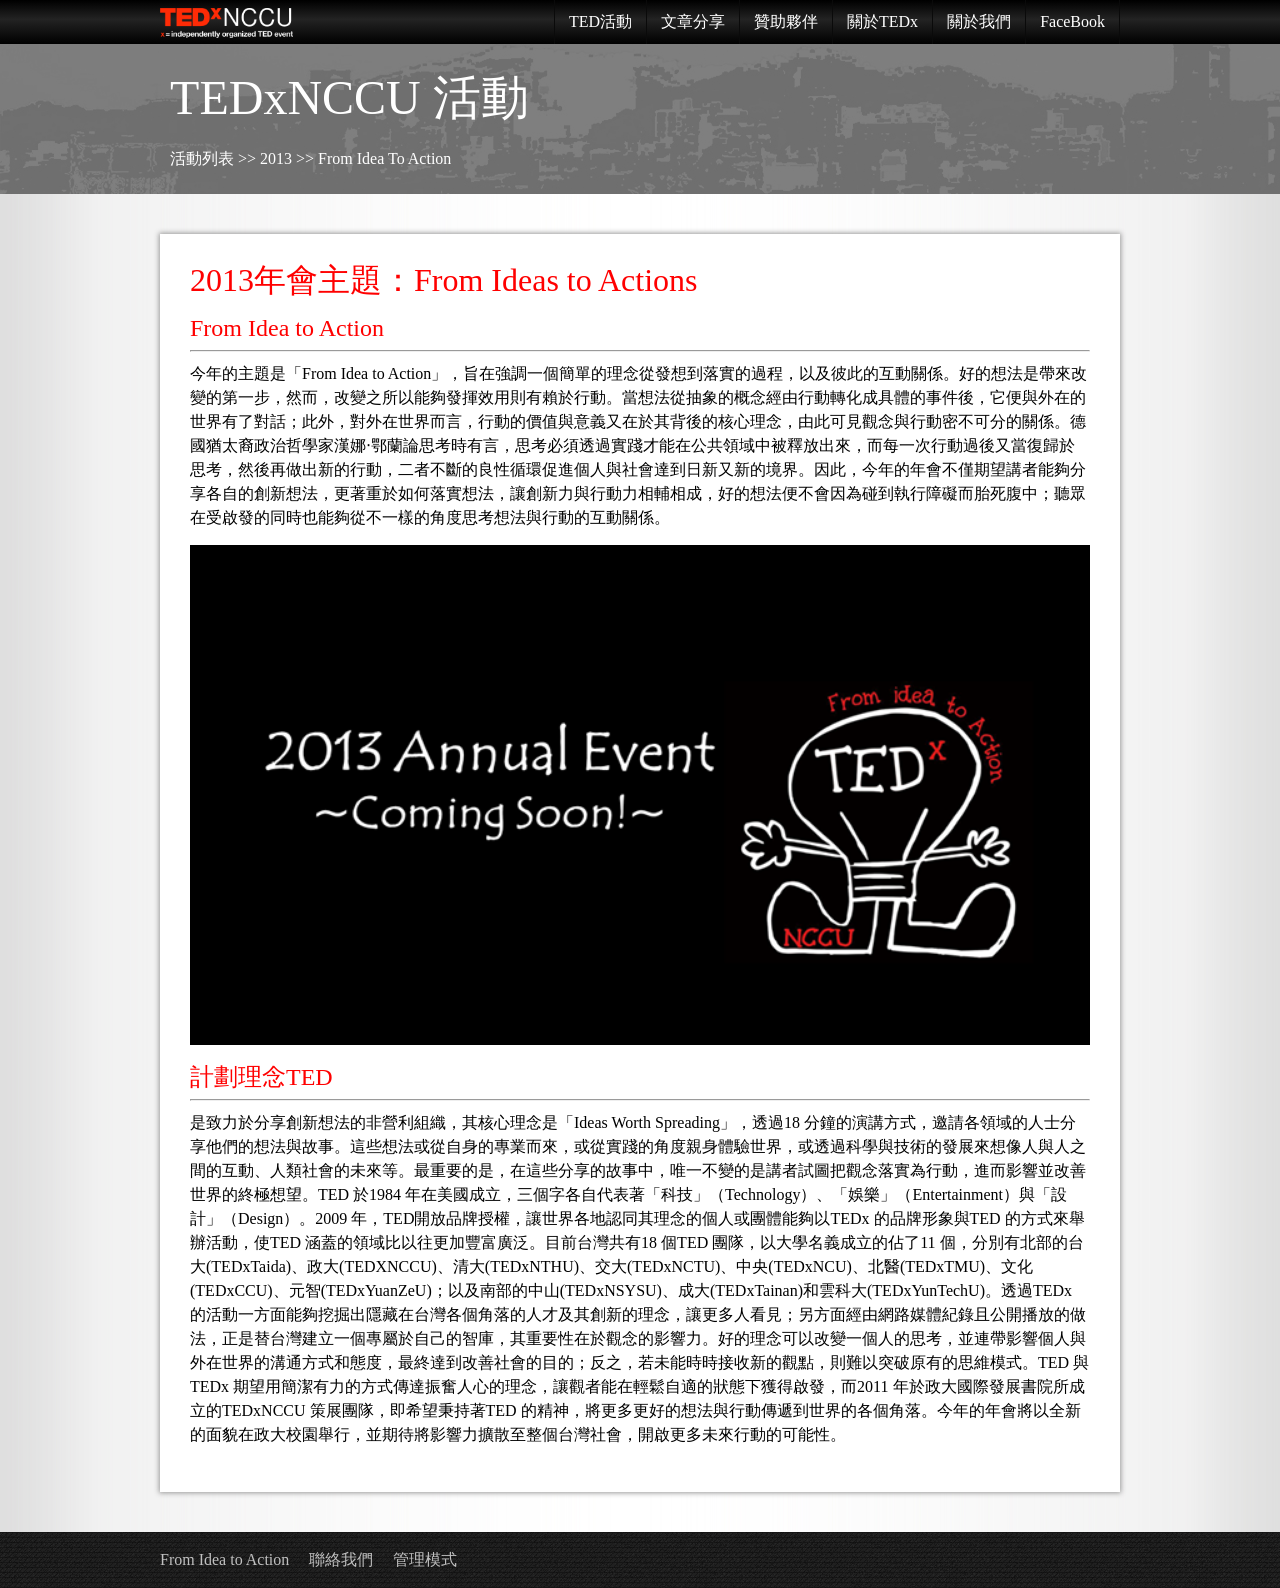
<file: acts/index.html>
<!doctype html>
<html><!-- InstanceBegin template="/Templates/TEDxNCCU.dwt" codeOutsideHTMLIsLocked="false" -->
<head>
<meta charset="utf-8">
<link rel="shortcut icon" type="image/x-icon" href="http://1.gravatar.com/blavatar/5eb168b0154768602b7da05b54081381?s=16" sizes="16x16">
<link rel="icon" type="image/x-icon" href="http://1.gravatar.com/blavatar/5eb168b0154768602b7da05b54081381?s=16" sizes="16x16">
<!-- InstanceBeginEditable name="head1" -->
<title>TEDxNCCU</title>
<!-- InstanceEndEditable -->
<link href="../css/jquery-ui.css" rel="stylesheet" type="text/css">
<!--link href="css/bootstrap.min.css" rel="stylesheet" type="text/css"-->
<link href="../css/reset.css" rel="stylesheet" type="text/css">
<!--link href="css/bootstrap-responsive.min.css" rel="stylesheet" type="text/css"-->
<link href="../css/tedxnccu2.css" rel="stylesheet" type="text/css">
<!-- InstanceBeginEditable name="head2" -->
<style>
.actInfo > h3 { margin-top:20px; }


</style>
<!-- InstanceEndEditable -->
</head>
<body>

<nav>
	<div id="nav" class="container clearfix">
		<div style="float:left;">
			<a href="../index.html"><img src="../img/TEDxNCCU5.png" height="30" style="margin:8px 0px 3px 0px;"></a>
		</div>
		<div style="float:right">
			<ul id="mainNav" class="hrzUL clearfix">
				<li class="withSubNav clearfix">
					<a href="index.html">TED活動</a>
					<ul class="subNav">
						<li><a href="#">2013 From Idea To Action</a></li>
					</ul>
				</li>
				<li class="withSubNav clearfix">
					<a href="../blog/index.html">文章分享</a>
					<ul class="subNav">
						<li><a href="../blog/blog.html">部落格</a></li>
						<li><a href="../blog/tedtalk.html">TED TALK</a></li>
						<li><a href="../blog/act.html">活動成果</a></li>
					</ul>
				</li>
								<li><a href="../spnsors.html">贊助夥伴</a>	</li>
				<li><a href="../aboutTEDx.html">關於TEDx</a></li>	
				<li class="withSubNav clearfix"><a href="../about.html">關於我們</a>
					<ul class="subNav">
						<li><a href="../members.html">團隊介紹</a></li>
						<li><a href="#">團隊理念</a></li>
						<li><a href="../contact.html">聯繫我們</a></li>
					</ul>
				</li>
				<li><a href="https://www.facebook.com/tedxnccu">FaceBook</a></li>
	
			</ul>
		</div>
	</div>
</nav>
<div style="width:100%; height:44px;">
</div>
<!-- InstanceBeginEditable name="content" -->

<div id="banner">
	<div class="bannerPic-small-cover">
		<div class="container">
			<div class="title">
				<h1>TEDxNCCU 活動</h1>
			</div>
			<div style="padding:10px; color:white; display:block; ">
				活動列表 >> 2013 >> From Idea To Action
			</div>
		</div>
	</div>
	<div class="bannerPic-small">
	</div>
</div>

<div class="outer bg" style="padding-top">

	<div class="container">
		<div class="shd block">
			<!--div style="width:100%; background:rgba(255,0,0,1);">

			</div-->
			<div class=" box actInfo">
				<h2>2013年會主題：From Ideas to Actions</h2>
				<h3>From Idea to Action</h3><hr>
				<p>今年的主題是「From Idea to Action」，旨在強調一個簡單的理念從發想到落實的過程，以及彼此的互動關係。好的想法是帶來改變的第一步，然而，改變之所以能夠發揮效用則有賴於行動。當想法從抽象的概念經由行動轉化成具體的事件後，它便與外在的世界有了對話；此外，對外在世界而言，行動的價值與意義又在於其背後的核心理念，由此可見觀念與行動密不可分的關係。德國猶太裔政治哲學家漢娜‧鄂蘭論思考時有言，思考必須透過實踐才能在公共領域中被釋放出來，而每一次行動過後又當復歸於思考，然後再做出新的行動，二者不斷的良性循環促進個人與社會達到日新又新的境界。因此，今年的年會不僅期望講者能夠分享各自的創新想法，更著重於如何落實想法，讓創新力與行動力相輔相成，好的想法便不會因為碰到執行障礙而胎死腹中；聽眾在受啟發的同時也能夠從不一樣的角度思考想法與行動的互動關係。</p>
				<div style="height:500px; overflow:hidden;"><img src="../img/activities/event.png" class="content-img" ></div>
				<h3>計劃理念TED </h3><hr>
				<p>是致力於分享創新想法的非營利組織，其核心理念是「Ideas Worth Spreading」，透過18 分鐘的演講方式，邀請各領域的人士分享他們的想法與故事。這些想法或從自身的專業而來，或從實踐的角度親身體驗世界，或透過科學與技術的發展來想像人與人之間的互動、人類社會的未來等。最重要的是，在這些分享的故事中，唯一不變的是講者試圖把觀念落實為行動，進而影響並改善世界的終極想望。TED 於1984 年在美國成立，三個字各自代表著「科技」（Technology）、「娛樂」（Entertainment）與「設計」（Design）。2009 年，TED開放品牌授權，讓世界各地認同其理念的個人或團體能夠以TEDx 的品牌形象與TED 的方式來舉辦活動，使TED 涵蓋的領域比以往更加豐富廣泛。目前台灣共有18 個TED 團隊，以大學名義成立的佔了11 個，分別有北部的台大(TEDxTaida)、政大(TEDXNCCU)、清大(TEDxNTHU)、交大(TEDxNCTU)、中央(TEDxNCU)、北醫(TEDxTMU)、文化(TEDxCCU)、元智(TEDxYuanZeU)；以及南部的中山(TEDxNSYSU)、成大(TEDxTainan)和雲科大(TEDxYunTechU)。透過TEDx 的活動一方面能夠挖掘出隱藏在台灣各個角落的人才及其創新的理念，讓更多人看見；另方面經由網路媒體紀錄且公開播放的做法，正是替台灣建立一個專屬於自己的智庫，其重要性在於觀念的影響力。好的理念可以改變一個人的思考，並連帶影響個人與外在世界的溝通方式和態度，最終達到改善社會的目的；反之，若未能時時接收新的觀點，則難以突破原有的思維模式。TED 與TEDx 期望用簡潔有力的方式傳達振奮人心的理念，讓觀者能在輕鬆自適的狀態下獲得啟發，而2011 年於政大國際發展書院所成立的TEDxNCCU 策展團隊，即希望秉持著TED 的精神，將更多更好的想法與行動傳遞到世界的各個角落。今年的年會將以全新的面貌在政大校園舉行，並期待將影響力擴散至整個台灣社會，開啟更多未來行動的可能性。</p>
			</div>
		</div>
	</div>
</div>






<!-- InstanceEndEditable -->


<footer class="outer-small">
	<div class="container clearfix">
		<ul class="hrzUL foot_nav">
			<li><a href="index.html">From Idea to Action</a></li>
			<li><a href="../contact.html">聯絡我們</a></li>
			<li><a href="../manage/login.html">管理模式</a></li>
		</ul>
	</div>
</footer>

<!-- InstanceBeginEditable name="content-aft" -->
<!-- InstanceEndEditable -->


<!-- InstanceBeginEditable name="js-1" -->
<script type="text/javascript">
</script>
<!-- InstanceEndEditable -->
<script src="../js/jquery.min.js" type="text/javascript"></script>
<script src="../js/jquery-ui.js" type="text/javascript"></script>
<!--script src="js/bootstrap.min.js" type="text/javascript"></script-->
<script src="../js/parse-1.2.8.min.js" type="text/javascript"></script>
<script src="../js/TEDxNCCU.js" type="text/javascript"></script> 
<!-- InstanceBeginEditable name="js-2" -->
<script type="text/javascript">
</script>
<script type="text/javascript">
/*$('.bannerPic-small-cover').hover(function (){
	$(this).animate({'opacity':'.3'},500);
});

$('.bannerPic-small-cover').mouseout(function (){
	$(this).animate({'opacity':'1'},500);
});*/
</script><!-- InstanceEndEditable -->
</body>
<!-- InstanceEnd --></html>
</file>
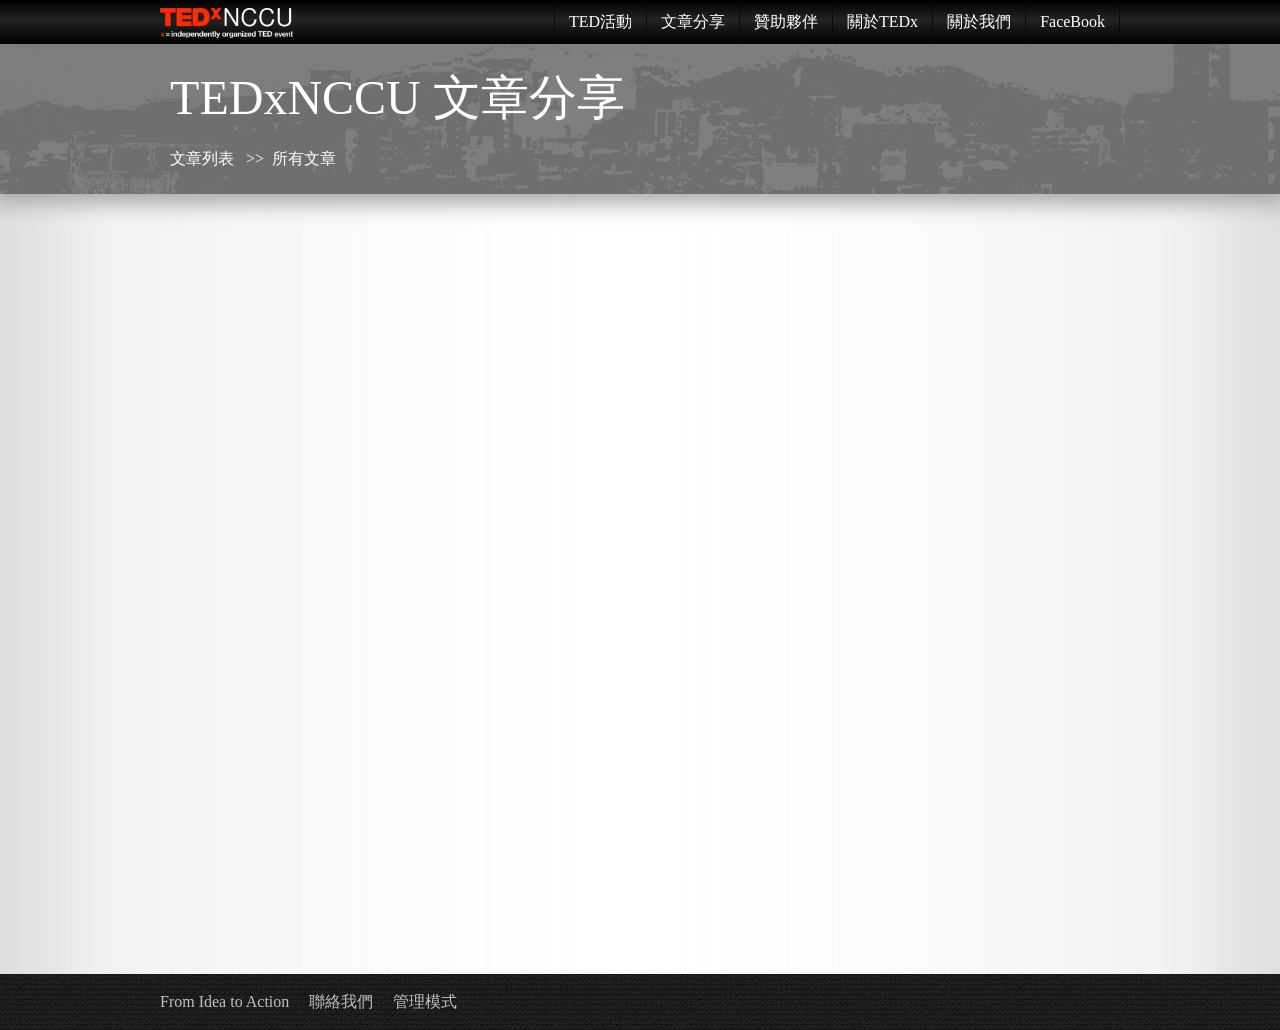
<file: blog/index.html>
<!doctype html>
<html><!-- InstanceBegin template="/Templates/TEDxNCCU.dwt" codeOutsideHTMLIsLocked="false" -->
<head>
<meta charset="utf-8">
<link rel="shortcut icon" type="image/x-icon" href="http://1.gravatar.com/blavatar/5eb168b0154768602b7da05b54081381?s=16" sizes="16x16">
<link rel="icon" type="image/x-icon" href="http://1.gravatar.com/blavatar/5eb168b0154768602b7da05b54081381?s=16" sizes="16x16">
<!-- InstanceBeginEditable name="head1" -->
<title>所有文章--TEDxNCCU 文章分享</title>

<script src="../js/jquery.min.js" type="text/javascript"></script>
<script src="../js/jquery-ui.js" type="text/javascript"></script>
<script src="../js/parse-1.2.8.min.js" type="text/javascript"></script>


<!-- InstanceEndEditable -->
<link href="../css/jquery-ui.css" rel="stylesheet" type="text/css">
<!--link href="css/bootstrap.min.css" rel="stylesheet" type="text/css"-->
<link href="../css/reset.css" rel="stylesheet" type="text/css">
<!--link href="css/bootstrap-responsive.min.css" rel="stylesheet" type="text/css"-->
<link href="../css/tedxnccu2.css" rel="stylesheet" type="text/css">
<!-- InstanceBeginEditable name="head2" -->
<style>
/*article*/
.art-pre { width:auto; margin-bottom:20px; background-color:rgba(255,255,255,.8);}
.art-pre-pic { margin-right:20px; margin-bottom:20px; float:left; box-shadow:0px 2px 5px 1px #999999; height:200px; }
.art-pre-info { padding:20px; width:auto;}
.art-pre-info > h3 { margin-bottom:10px; color:#FF0000; font-size:1.2em; font-weight:bold;}
.art-pre-info > p { color:black; margin-bottom:0px;}

</style>
<!-- InstanceEndEditable -->
</head>
<body>

<nav>
	<div id="nav" class="container clearfix">
		<div style="float:left;">
			<a href="../index.html"><img src="../img/TEDxNCCU5.png" height="30" style="margin:8px 0px 3px 0px;"></a>
		</div>
		<div style="float:right">
			<ul id="mainNav" class="hrzUL clearfix">
				<li class="withSubNav clearfix">
					<a href="../acts/index.html">TED活動</a>
					<ul class="subNav">
						<li><a href="#">2013 From Idea To Action</a></li>
					</ul>
				</li>
				<li class="withSubNav clearfix">
					<a href="index.html">文章分享</a>
					<ul class="subNav">
						<li><a href="blog.html">部落格</a></li>
						<li><a href="tedtalk.html">TED TALK</a></li>
						<li><a href="act.html">活動成果</a></li>
					</ul>
				</li>
								<li><a href="../spnsors.html">贊助夥伴</a>	</li>
				<li><a href="../aboutTEDx.html">關於TEDx</a></li>	
				<li class="withSubNav clearfix"><a href="../about.html">關於我們</a>
					<ul class="subNav">
						<li><a href="../members.html">團隊介紹</a></li>
						<li><a href="#">團隊理念</a></li>
						<li><a href="../contact.html">聯繫我們</a></li>
					</ul>
				</li>
				<li><a href="https://www.facebook.com/tedxnccu">FaceBook</a></li>
	
			</ul>
		</div>
	</div>
</nav>
<div style="width:100%; height:44px;">
</div>
<!-- InstanceBeginEditable name="content" -->
<div id="banner">
	<div class="bannerPic-small-cover">
		<div class="container">
			<div class="title">
				<h1>TEDxNCCU 文章分享</h1>
			</div>
			<div style="padding:10px; color:white; display:block; ">
				文章列表&nbsp;&nbsp; >> &nbsp;所有文章&nbsp;
			</div>

		</div>
	</div>
	<div class="bannerPic-small shd-large">
	</div>
	
	<!--div class="bread subBanner" style="position:absolute; top:250px; z-index:30;">
		<div class="container">

		</div>
	</div-->	
</div>


<div id="content" class="outer bg">
	<div class="container clearfix apdArea" style="min-height:700px;">
		<noscript>
			<h3>必須支援 javascript 才能觀看文章</h3>
		</noscript>
		<!--div class="leftArea ">
			<h3 class="tag">文章列表</h3>
			<hr />
		</div-->
	</div> <!-- /container-->
</div>
<div class="container" style="display:none;">
	<form class="pageForm" action="view.html" method="get">
		<input id="pageInput1" name="blog" hidden="true" value="0" style="display:none;">
		<input id="pageInput2" name="db" hidden="true" value="0" style="display:none;">
	</form>

	<form class="editForm" action="edit.html" method="get">
		<input id="editInput1" name="blog" hidden="true" value="0" style="display:none;">
		<input id="editInput2" name="db" hidden="true" value="0" style="display:none;">
	</form>

</div>
<!-- InstanceEndEditable -->


<footer class="outer-small">
	<div class="container clearfix">
		<ul class="hrzUL foot_nav">
			<li><a href="../acts/index.html">From Idea to Action</a></li>
			<li><a href="../contact.html">聯絡我們</a></li>
			<li><a href="../manage/login.html">管理模式</a></li>
		</ul>
	</div>
</footer>

<!-- InstanceBeginEditable name="content-aft" -->
<!-- InstanceEndEditable -->


<!-- InstanceBeginEditable name="js-1" -->
<script type="text/javascript">
</script>
<!-- InstanceEndEditable -->
<script src="../js/jquery.min.js" type="text/javascript"></script>
<script src="../js/jquery-ui.js" type="text/javascript"></script>
<!--script src="js/bootstrap.min.js" type="text/javascript"></script-->
<script src="../js/parse-1.2.8.min.js" type="text/javascript"></script>
<script src="../js/TEDxNCCU.js" type="text/javascript"></script> 
<!-- InstanceBeginEditable name="js-2" -->


<script type="text/javascript">
/*Last bind first go !!!*/

$('.apdArea').on('click','.art-pre-tit',function(e){
	getData(e);
});
//$('.art-pre').on('click','.art-pre-pic',function(e){getData(e)});

function getData (e){
	var p = $($(e.currentTarget).parents('.art-pre')[0]).data('blog');
	$('#pageInput1').val(p);
	$('.pageForm').submit();
	return false 

	//e.preventDefault();
	//else return false;
}

var blogId;
var blog;
function getURLParameter(name) {
	return decodeURI(
		(RegExp(name + '=' + '(.+?)(&|$)').exec(location.search)||[,null])[1]
	);
}


Parse.initialize("BFuEvRNBwRW6MScfT6nIUrhZaKMBriF4VpAC0DwD", "MvYBNO5NQ6DeixPpLgmH60wQDQvQrf5nIrx6RHgy");
var TEDxBLOG = Parse.Object.extend("TEDxBLOG");
var query = new Parse.Query(TEDxBLOG);

var $apd = $('.apdArea');
function pullBlog () {
	query.descending('date');
	query.limit (10);
//	query.ckip (n);
	query.find({
		success:function (o){
			
			for (var i = 0 ; i < o.length ; i++){
				blog = getBlog (o[i]);
				show (blog);
			}
			if(currentUser)$('.control-outer').show();
		},
		error:function (o,e){
			console.log (e);
		}	
	})
}

function getBlog (o){
	console.log ('getting');
	var obj = {
		'subject': o.get('subject'),
		'type': o.get('type'),
		'writer': o.get('writer'),
		'date': o.get('date'),
		'preImg': o.get('preImg'),
		'abstract': o.get('abstract'),
		'content': o.get('content'),
		'id':o.id
	}
	return obj;
}

function show (blog){
	if (!blog.subject) { return false }//alert ('資料庫問題，請先參閱其他文章');
	var b = '<div class="art-pre-img" "></div>';
	var c ;
	if (Parse.User.current()) {console.log ('current');}
	(Parse.User.current()) ? c = '<div class="control-outer" style="height:0px; width:auto; clear:both; bottom:60px; " >				<ul class="clearfix admin-btns" style="top:20px; right:20px;">					<li style="margin-right:20px;"><a id="admin-btn-edit" class="admin-btn" href="#" title="編輯"><img width="20" src="../img/btns/edit.png"></a></li>					<li><a id="admin-btn-bin" class="admin-btn" href="#" title="刪除"><img width="15" src="../img/btns/bin.png"></a></li>				</ul>			</div>' : c = ""; // edit or delete func
	var a = '<div data-blog="'+ blog.id +'" class="art-pre clearfix block">				<a class="art-pre-pic"  title="'+ blog.subject  +'" href="#"><img width="200" height="200" style="background-image:url('+blog.preImg+'); background-size:cover; background-position:center center;"></a>				<div class="art-pre-info" >					<h3><a  href="#" class="art-pre-tit"  title="'+ blog.subject +'">'+ blog.subject +'</a></h3>					<span class="date">'+ blog.date +'</span>					<p>'+ blog.abstract +'</p>				</div>'+ c+'</div>';

	$apd.append(a);
}


// edit or delete func 
$apd.on('click','#admin-btn-edit',function (e){
	var $prn = $($(e.currentTarget).parents('.art-pre')[0]);	
	var i = $prn.data('blog');
 	$('#editInput1').val(i);
	$('#editInput2').val('');
	$('.editForm').submit();
	console.log ('!!');
	return false;
});
$apd.on('click','#admin-btn-bin',function (e){
	console.log(e.currentTarget);
	var $prn = $($(e.currentTarget).parents('.art-pre')[0]);
	var s = $prn.find('.art-pre-tit').text();
	var i = $prn.data('blog');
	
	var a = confirm ("文章："+s+'\n即將被刪除，並無法復原，你確定嗎?');
	if (a){
		query.get(i,{success:function (o){
			o.destroy({success:function (o){
				alert ('文章已經刪除');
				$prn.fadeOut();
			}});
		},error :function (o,e){console.log (e);}
		});
	}
	return false ;

/*	if (a)theBlog.destroy({success:function (){
		alert ('刪除成功'); 
		switch (db){
			case 'G' : dataBase = 	window.location = "grass.html";break;
			case 'B' : dataBase = 	window.location = "back.html";break;
			default  : dataBase = 	window.location = "index.html"
		}
	}});*/
	
});



var currentUser = Parse.User.current();


$(document).ready(function(e) {
	//blogId = '8MROTNof9T'//'My4BYgu7Il' ;//(getURLParameter('blog'));


	pullBlog ();
	
});
</script>
<!-- InstanceEndEditable -->
</body>
<!-- InstanceEnd --></html>
</file>
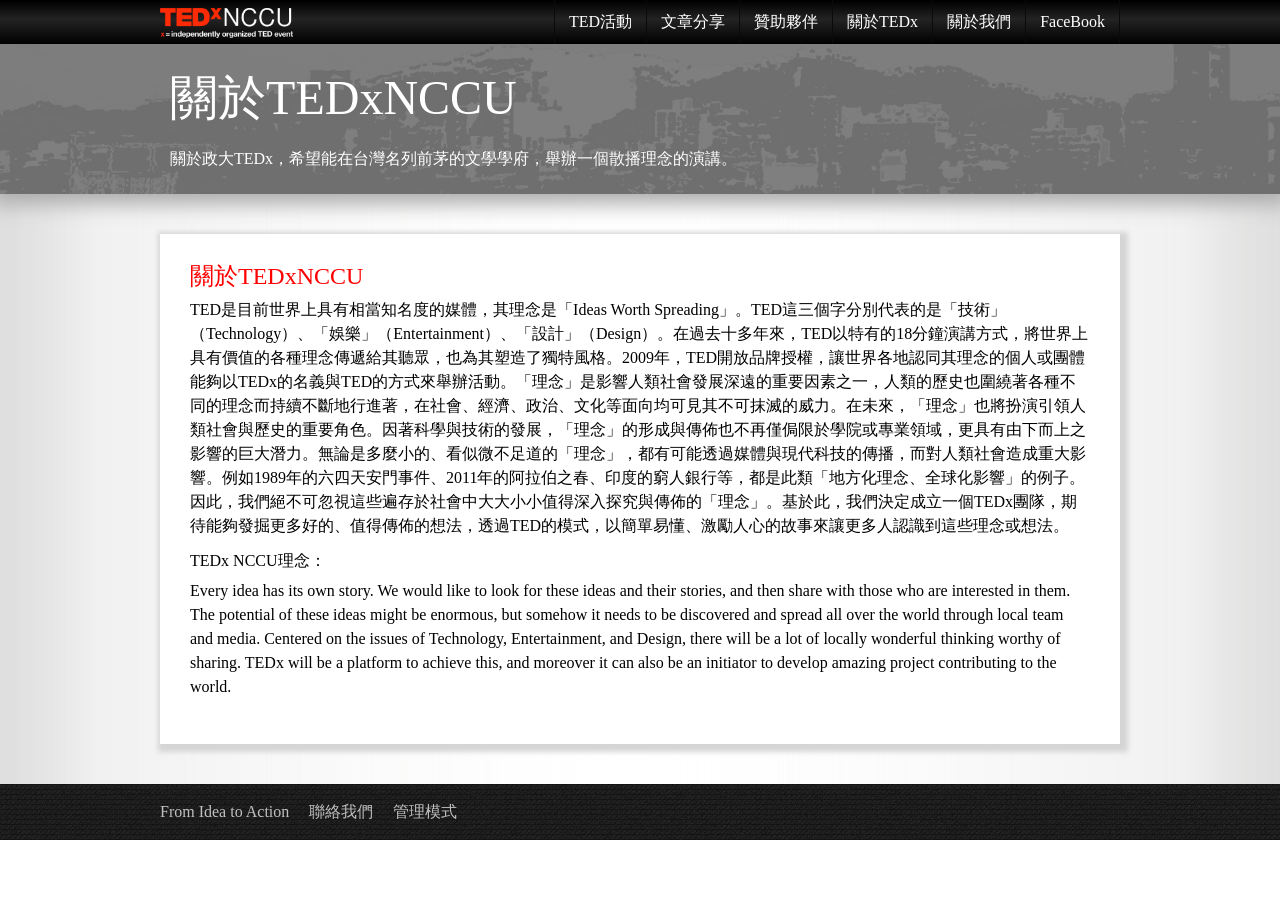
<file: about.html>
<!doctype html>
<html><!-- InstanceBegin template="/Templates/TEDxNCCU.dwt" codeOutsideHTMLIsLocked="false" -->
<head>
<meta charset="utf-8">
<link rel="shortcut icon" type="image/x-icon" href="http://1.gravatar.com/blavatar/5eb168b0154768602b7da05b54081381?s=16" sizes="16x16">
<link rel="icon" type="image/x-icon" href="http://1.gravatar.com/blavatar/5eb168b0154768602b7da05b54081381?s=16" sizes="16x16">
<!-- InstanceBeginEditable name="head1" -->
<title>TEDxNCCU</title>
<!-- InstanceEndEditable -->
<link href="css/jquery-ui.css" rel="stylesheet" type="text/css">
<!--link href="css/bootstrap.min.css" rel="stylesheet" type="text/css"-->
<link href="css/reset.css" rel="stylesheet" type="text/css">
<!--link href="css/bootstrap-responsive.min.css" rel="stylesheet" type="text/css"-->
<link href="css/tedxnccu2.css" rel="stylesheet" type="text/css">
<!-- InstanceBeginEditable name="head2" -->
<style>
</style>
<!-- InstanceEndEditable -->
</head>
<body>

<nav>
	<div id="nav" class="container clearfix">
		<div style="float:left;">
			<a href="index.html"><img src="img/TEDxNCCU5.png" height="30" style="margin:8px 0px 3px 0px;"></a>
		</div>
		<div style="float:right">
			<ul id="mainNav" class="hrzUL clearfix">
				<li class="withSubNav clearfix">
					<a href="acts/index.html">TED活動</a>
					<ul class="subNav">
						<li><a href="#">2013 From Idea To Action</a></li>
					</ul>
				</li>
				<li class="withSubNav clearfix">
					<a href="blog/index.html">文章分享</a>
					<ul class="subNav">
						<li><a href="blog/blog.html">部落格</a></li>
						<li><a href="blog/tedtalk.html">TED TALK</a></li>
						<li><a href="blog/act.html">活動成果</a></li>
					</ul>
				</li>
								<li><a href="spnsors.html">贊助夥伴</a>	</li>
				<li><a href="aboutTEDx.html">關於TEDx</a></li>	
				<li class="withSubNav clearfix"><a href="about.html">關於我們</a>
					<ul class="subNav">
						<li><a href="members.html">團隊介紹</a></li>
						<li><a href="#">團隊理念</a></li>
						<li><a href="contact.html">聯繫我們</a></li>
					</ul>
				</li>
				<li><a href="https://www.facebook.com/tedxnccu">FaceBook</a></li>
	
			</ul>
		</div>
	</div>
</nav>
<div style="width:100%; height:44px;">
</div>
<!-- InstanceBeginEditable name="content" -->
<div id="banner">
	<div class="bannerPic-small-cover">
		<div class="container">
			<div class="title">
				<h1>關於TEDxNCCU</h1>
			</div>
			<div style="padding:10px; color:white; display:block; ">
				關於政大TEDx，希望能在台灣名列前茅的文學學府，舉辦一個散播理念的演講。
			</div>

		</div>
	</div>
	<div class="bannerPic-small shd-large">
	</div>
	
	<!--div class="bread subBanner" style="position:absolute; top:250px; z-index:30;">
		<div class="container">

		</div>
	</div-->	
</div>



<div id="content" class="outer bg">
	<div class="container">
		<div class="block box">
			<h3>關於TEDxNCCU</h3>
			<div>
				<p>TED是目前世界上具有相當知名度的媒體，其理念是「Ideas Worth Spreading」。TED這三個字分別代表的是「技術」（Technology）、「娛樂」（Entertainment）、「設計」（Design）。在過去十多年來，TED以特有的18分鐘演講方式，將世界上具有價值的各種理念傳遞給其聽眾，也為其塑造了獨特風格。2009年，TED開放品牌授權，讓世界各地認同其理念的個人或團體能夠以TEDx的名義與TED的方式來舉辦活動。「理念」是影響人類社會發展深遠的重要因素之一，人類的歷史也圍繞著各種不同的理念而持續不斷地行進著，在社會、經濟、政治、文化等面向均可見其不可抹滅的威力。在未來，「理念」也將扮演引領人類社會與歷史的重要角色。因著科學與技術的發展，「理念」的形成與傳佈也不再僅侷限於學院或專業領域，更具有由下而上之影響的巨大潛力。無論是多麼小的、看似微不足道的「理念」，都有可能透過媒體與現代科技的傳播，而對人類社會造成重大影響。例如1989年的六四天安門事件、2011年的阿拉伯之春、印度的窮人銀行等，都是此類「地方化理念、全球化影響」的例子。因此，我們絕不可忽視這些遍存於社會中大大小小值得深入探究與傳佈的「理念」。基於此，我們決定成立一個TEDx團隊，期待能夠發掘更多好的、值得傳佈的想法，透過TED的模式，以簡單易懂、激勵人心的故事來讓更多人認識到這些理念或想法。</p>
				<h4>TEDx NCCU理念：</h4>
					<p>Every idea has its own story. We would like to look for these ideas and their stories, and then share with those who are interested in them. The potential of these ideas might be enormous, but somehow it needs to be discovered and spread all over the world through local team and media. Centered on the issues of Technology, Entertainment, and Design, there will be a lot of locally wonderful thinking worthy of sharing. TEDx will be a platform to achieve this, and moreover it can also be an initiator to develop amazing project contributing to the world.</p>
			</div>
			
		</div>
	</div>
</div>
<!-- InstanceEndEditable -->


<footer class="outer-small">
	<div class="container clearfix">
		<ul class="hrzUL foot_nav">
			<li><a href="acts/index.html">From Idea to Action</a></li>
			<li><a href="contact.html">聯絡我們</a></li>
			<li><a href="manage/login.html">管理模式</a></li>
		</ul>
	</div>
</footer>

<!-- InstanceBeginEditable name="content-aft" -->
<!-- InstanceEndEditable -->


<!-- InstanceBeginEditable name="js-1" -->
<script type="text/javascript">
</script>
<!-- InstanceEndEditable -->
<script src="js/jquery.min.js" type="text/javascript"></script>
<script src="js/jquery-ui.js" type="text/javascript"></script>
<!--script src="js/bootstrap.min.js" type="text/javascript"></script-->
<script src="js/parse-1.2.8.min.js" type="text/javascript"></script>
<script src="js/TEDxNCCU.js" type="text/javascript"></script> 
<!-- InstanceBeginEditable name="js-2" -->
<script type="text/javascript">
</script>
<!-- InstanceEndEditable -->
</body>
<!-- InstanceEnd --></html>
</file>
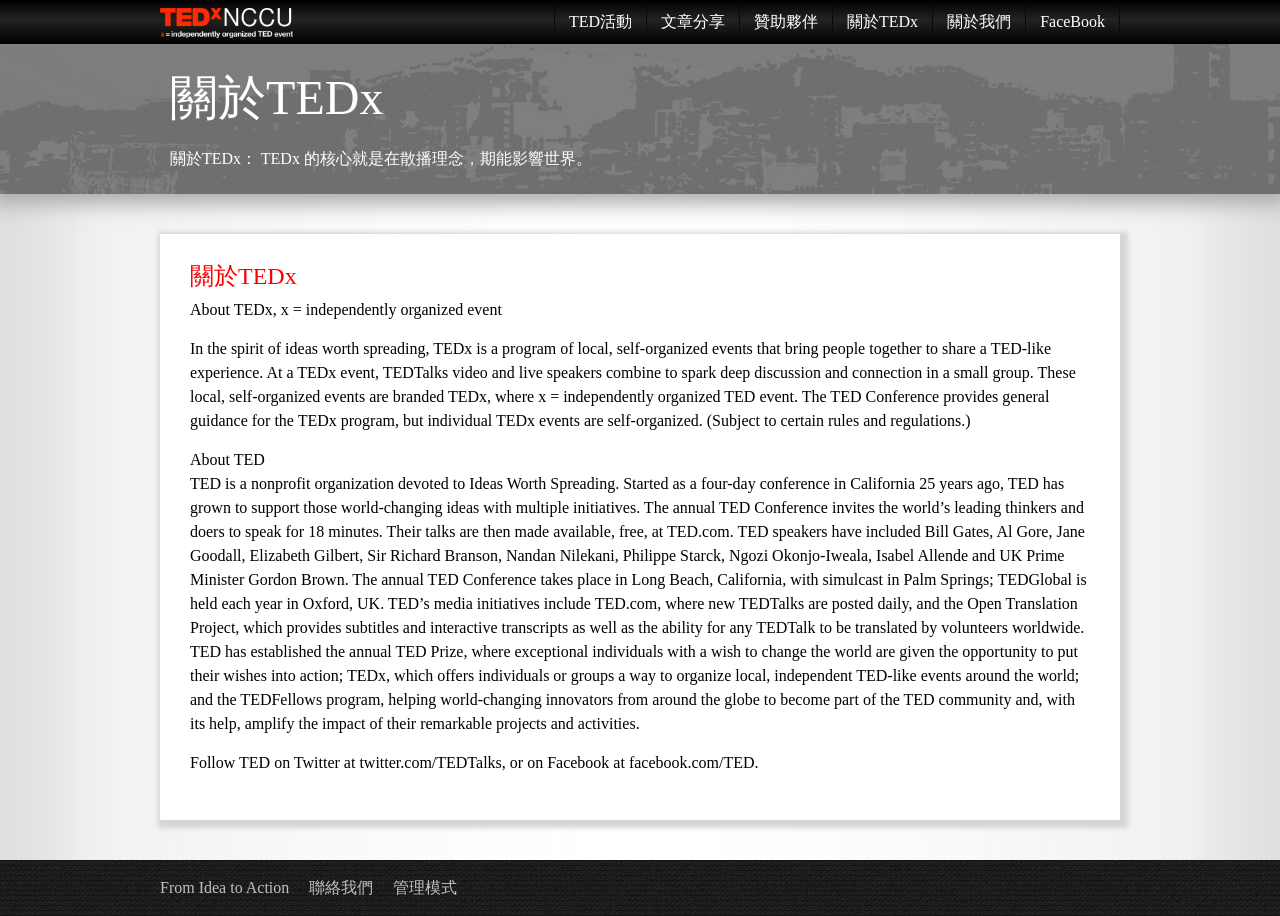
<file: aboutTEDx.html>
<!doctype html>
<html><!-- InstanceBegin template="/Templates/TEDxNCCU.dwt" codeOutsideHTMLIsLocked="false" -->
<head>
<meta charset="utf-8">
<link rel="shortcut icon" type="image/x-icon" href="http://1.gravatar.com/blavatar/5eb168b0154768602b7da05b54081381?s=16" sizes="16x16">
<link rel="icon" type="image/x-icon" href="http://1.gravatar.com/blavatar/5eb168b0154768602b7da05b54081381?s=16" sizes="16x16">
<!-- InstanceBeginEditable name="head1" -->
<title>TEDxNCCU</title>
<!-- InstanceEndEditable -->
<link href="css/jquery-ui.css" rel="stylesheet" type="text/css">
<!--link href="css/bootstrap.min.css" rel="stylesheet" type="text/css"-->
<link href="css/reset.css" rel="stylesheet" type="text/css">
<!--link href="css/bootstrap-responsive.min.css" rel="stylesheet" type="text/css"-->
<link href="css/tedxnccu2.css" rel="stylesheet" type="text/css">
<!-- InstanceBeginEditable name="head2" -->
<style>
</style>
<!-- InstanceEndEditable -->
</head>
<body>

<nav>
	<div id="nav" class="container clearfix">
		<div style="float:left;">
			<a href="index.html"><img src="img/TEDxNCCU5.png" height="30" style="margin:8px 0px 3px 0px;"></a>
		</div>
		<div style="float:right">
			<ul id="mainNav" class="hrzUL clearfix">
				<li class="withSubNav clearfix">
					<a href="acts/index.html">TED活動</a>
					<ul class="subNav">
						<li><a href="#">2013 From Idea To Action</a></li>
					</ul>
				</li>
				<li class="withSubNav clearfix">
					<a href="blog/index.html">文章分享</a>
					<ul class="subNav">
						<li><a href="blog/blog.html">部落格</a></li>
						<li><a href="blog/tedtalk.html">TED TALK</a></li>
						<li><a href="blog/act.html">活動成果</a></li>
					</ul>
				</li>
								<li><a href="spnsors.html">贊助夥伴</a>	</li>
				<li><a href="aboutTEDx.html">關於TEDx</a></li>	
				<li class="withSubNav clearfix"><a href="about.html">關於我們</a>
					<ul class="subNav">
						<li><a href="members.html">團隊介紹</a></li>
						<li><a href="#">團隊理念</a></li>
						<li><a href="contact.html">聯繫我們</a></li>
					</ul>
				</li>
				<li><a href="https://www.facebook.com/tedxnccu">FaceBook</a></li>
	
			</ul>
		</div>
	</div>
</nav>
<div style="width:100%; height:44px;">
</div>
<!-- InstanceBeginEditable name="content" -->
<div id="banner">
	<div class="bannerPic-small-cover">
		<div class="container">
			<div class="title">
				<h1>關於TEDx</h1>
			</div>
			<div style="padding:10px; color:white; display:block; ">
				關於TEDx： TEDx 的核心就是在散播理念，期能影響世界。
			</div>

		</div>
	</div>
	<div class="bannerPic-small shd-large">
	</div>
</div>	
	
<div class="outer bg">
	<div class="container">
		<div class="block box">
				<h3>關於TEDx</h3>
				<div>
					<p>About TEDx, x = independently organized event</p>
					<p>In the spirit of ideas worth spreading, TEDx is a program of local, self-organized events that bring people together to share a TED-like experience. At a TEDx event, TEDTalks video and live speakers combine to spark deep discussion and connection in a small group. These local, self-organized events are branded TEDx, where x = independently organized TED event. The TED Conference provides general guidance for the TEDx program, but individual TEDx events are self-organized. (Subject to certain rules and regulations.)</p>
					<p>About TED<br>
						TED is a nonprofit organization devoted to Ideas Worth Spreading. Started as a four-day conference in California 25 years ago, TED has grown to support those world-changing ideas with multiple initiatives. The annual TED Conference invites the world&rsquo;s leading thinkers and doers to speak for 18 minutes. Their talks are then made available, free, at TED.com. TED speakers have included Bill Gates, Al Gore, Jane Goodall, Elizabeth Gilbert, Sir Richard Branson, Nandan Nilekani, Philippe Starck, Ngozi Okonjo-Iweala, Isabel Allende and UK Prime Minister Gordon Brown. The annual TED Conference takes place in Long Beach, California, with simulcast in Palm Springs; TEDGlobal is held each year in Oxford, UK. TED&rsquo;s media initiatives include TED.com, where new TEDTalks are posted daily, and the Open Translation Project, which provides subtitles and interactive transcripts as well as the ability for any TEDTalk to be translated by volunteers worldwide. TED has established the annual TED Prize, where exceptional individuals with a wish to change the world are given the opportunity to put their wishes into action; TEDx, which offers individuals or groups a way to organize local, independent TED-like events around the world; and the TEDFellows program, helping world-changing innovators from around the globe to become part of the TED community and, with its help, amplify the impact of their remarkable projects and activities.</p>
					<p>Follow TED on Twitter at twitter.com/TEDTalks, or on Facebook at facebook.com/TED.</p>
				</div>
		</div>
	</div>
</div>
<!-- InstanceEndEditable -->


<footer class="outer-small">
	<div class="container clearfix">
		<ul class="hrzUL foot_nav">
			<li><a href="acts/index.html">From Idea to Action</a></li>
			<li><a href="contact.html">聯絡我們</a></li>
			<li><a href="manage/login.html">管理模式</a></li>
		</ul>
	</div>
</footer>

<!-- InstanceBeginEditable name="content-aft" -->
<!-- InstanceEndEditable -->


<!-- InstanceBeginEditable name="js-1" -->
<script type="text/javascript">
</script>
<!-- InstanceEndEditable -->
<script src="js/jquery.min.js" type="text/javascript"></script>
<script src="js/jquery-ui.js" type="text/javascript"></script>
<!--script src="js/bootstrap.min.js" type="text/javascript"></script-->
<script src="js/parse-1.2.8.min.js" type="text/javascript"></script>
<script src="js/TEDxNCCU.js" type="text/javascript"></script> 
<!-- InstanceBeginEditable name="js-2" -->
<script type="text/javascript">
</script>
<!-- InstanceEndEditable -->
</body>
<!-- InstanceEnd --></html>
</file>
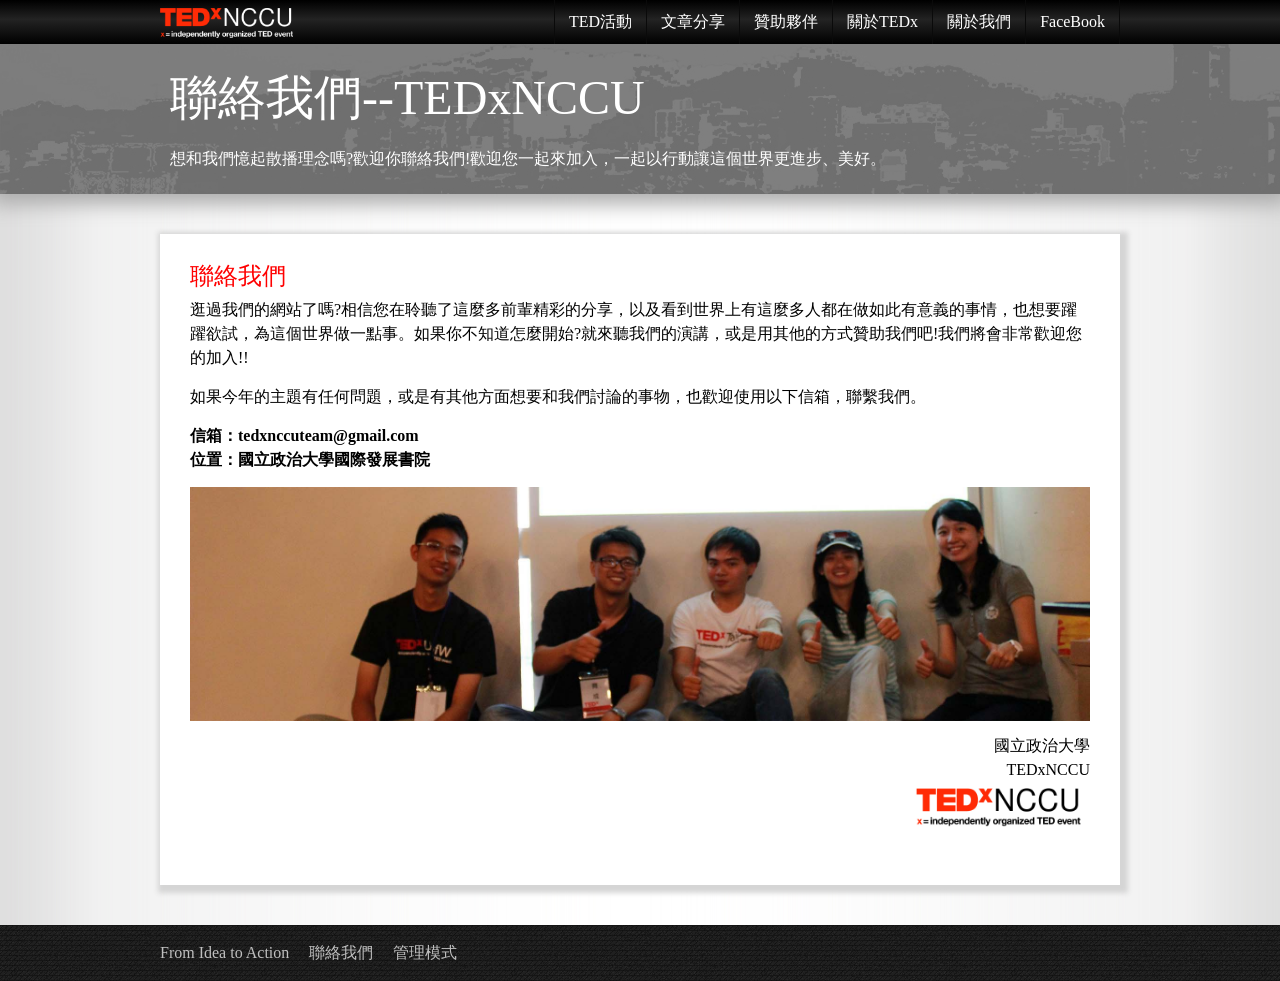
<file: contact.html>
<!doctype html>
<html><!-- InstanceBegin template="/Templates/TEDxNCCU.dwt" codeOutsideHTMLIsLocked="false" -->
<head>
<meta charset="utf-8">
<link rel="shortcut icon" type="image/x-icon" href="http://1.gravatar.com/blavatar/5eb168b0154768602b7da05b54081381?s=16" sizes="16x16">
<link rel="icon" type="image/x-icon" href="http://1.gravatar.com/blavatar/5eb168b0154768602b7da05b54081381?s=16" sizes="16x16">
<!-- InstanceBeginEditable name="head1" -->
<title>TEDxNCCU</title>
<!-- InstanceEndEditable -->
<link href="css/jquery-ui.css" rel="stylesheet" type="text/css">
<!--link href="css/bootstrap.min.css" rel="stylesheet" type="text/css"-->
<link href="css/reset.css" rel="stylesheet" type="text/css">
<!--link href="css/bootstrap-responsive.min.css" rel="stylesheet" type="text/css"-->
<link href="css/tedxnccu2.css" rel="stylesheet" type="text/css">
<!-- InstanceBeginEditable name="head2" -->
<style>
</style>
<!-- InstanceEndEditable -->
</head>
<body>

<nav>
	<div id="nav" class="container clearfix">
		<div style="float:left;">
			<a href="index.html"><img src="img/TEDxNCCU5.png" height="30" style="margin:8px 0px 3px 0px;"></a>
		</div>
		<div style="float:right">
			<ul id="mainNav" class="hrzUL clearfix">
				<li class="withSubNav clearfix">
					<a href="acts/index.html">TED活動</a>
					<ul class="subNav">
						<li><a href="#">2013 From Idea To Action</a></li>
					</ul>
				</li>
				<li class="withSubNav clearfix">
					<a href="blog/index.html">文章分享</a>
					<ul class="subNav">
						<li><a href="blog/blog.html">部落格</a></li>
						<li><a href="blog/tedtalk.html">TED TALK</a></li>
						<li><a href="blog/act.html">活動成果</a></li>
					</ul>
				</li>
								<li><a href="spnsors.html">贊助夥伴</a>	</li>
				<li><a href="aboutTEDx.html">關於TEDx</a></li>	
				<li class="withSubNav clearfix"><a href="about.html">關於我們</a>
					<ul class="subNav">
						<li><a href="members.html">團隊介紹</a></li>
						<li><a href="#">團隊理念</a></li>
						<li><a href="contact.html">聯繫我們</a></li>
					</ul>
				</li>
				<li><a href="https://www.facebook.com/tedxnccu">FaceBook</a></li>
	
			</ul>
		</div>
	</div>
</nav>
<div style="width:100%; height:44px;">
</div>
<!-- InstanceBeginEditable name="content" -->
<div id="banner">
	<div class="bannerPic-small-cover">
		<div class="container">
			<div class="title">
				<h1>聯絡我們--TEDxNCCU </h1>
			</div>
			<div style="padding:10px; color:white; display:block; ">
				想和我們憶起散播理念嗎?歡迎你聯絡我們!歡迎您一起來加入，一起以行動讓這個世界更進步、美好。
			</div>

		</div>
	</div>
	<div class="bannerPic-small shd-large">
	</div>
</div>	


<div class="outer bg">
	<div class="container">
		<div class="block box">
			<div style="width:auto;">
			<h3>聯絡我們</h3>
			<p>逛過我們的網站了嗎?相信您在聆聽了這麼多前輩精彩的分享，以及看到世界上有這麼多人都在做如此有意義的事情，也想要躍躍欲試，為這個世界做一點事。如果你不知道怎麼開始?就來聽我們的演講，或是用其他的方式贊助我們吧!我們將會非常歡迎您的加入!!</p>
			<p>如果今年的主題有任何問題，或是有其他方面想要和我們討論的事物，也歡迎使用以下信箱，聯繫我們。</p>
			
			<p style="font-weight:bold;">信箱：tedxnccuteam@gmail.com<br>
				位置：國立政治大學國際發展書院
			</p>
			<img width="100%" src="img/pic3 - Copy.jpg">
			<p style=" width:100%; text-align:right;">國立政治大學<br>
				TEDxNCCU<br>

				<img width="20%" src="img/TEDxNCCU1.png">
				</p>
				
			</div>
		</div>
	</div>
</div>
<!-- InstanceEndEditable -->


<footer class="outer-small">
	<div class="container clearfix">
		<ul class="hrzUL foot_nav">
			<li><a href="acts/index.html">From Idea to Action</a></li>
			<li><a href="contact.html">聯絡我們</a></li>
			<li><a href="manage/login.html">管理模式</a></li>
		</ul>
	</div>
</footer>

<!-- InstanceBeginEditable name="content-aft" -->
<!-- InstanceEndEditable -->


<!-- InstanceBeginEditable name="js-1" -->
<script type="text/javascript">
</script>
<!-- InstanceEndEditable -->
<script src="js/jquery.min.js" type="text/javascript"></script>
<script src="js/jquery-ui.js" type="text/javascript"></script>
<!--script src="js/bootstrap.min.js" type="text/javascript"></script-->
<script src="js/parse-1.2.8.min.js" type="text/javascript"></script>
<script src="js/TEDxNCCU.js" type="text/javascript"></script> 
<!-- InstanceBeginEditable name="js-2" -->
<script type="text/javascript">
</script>
<!-- InstanceEndEditable -->
</body>
<!-- InstanceEnd --></html>
</file>
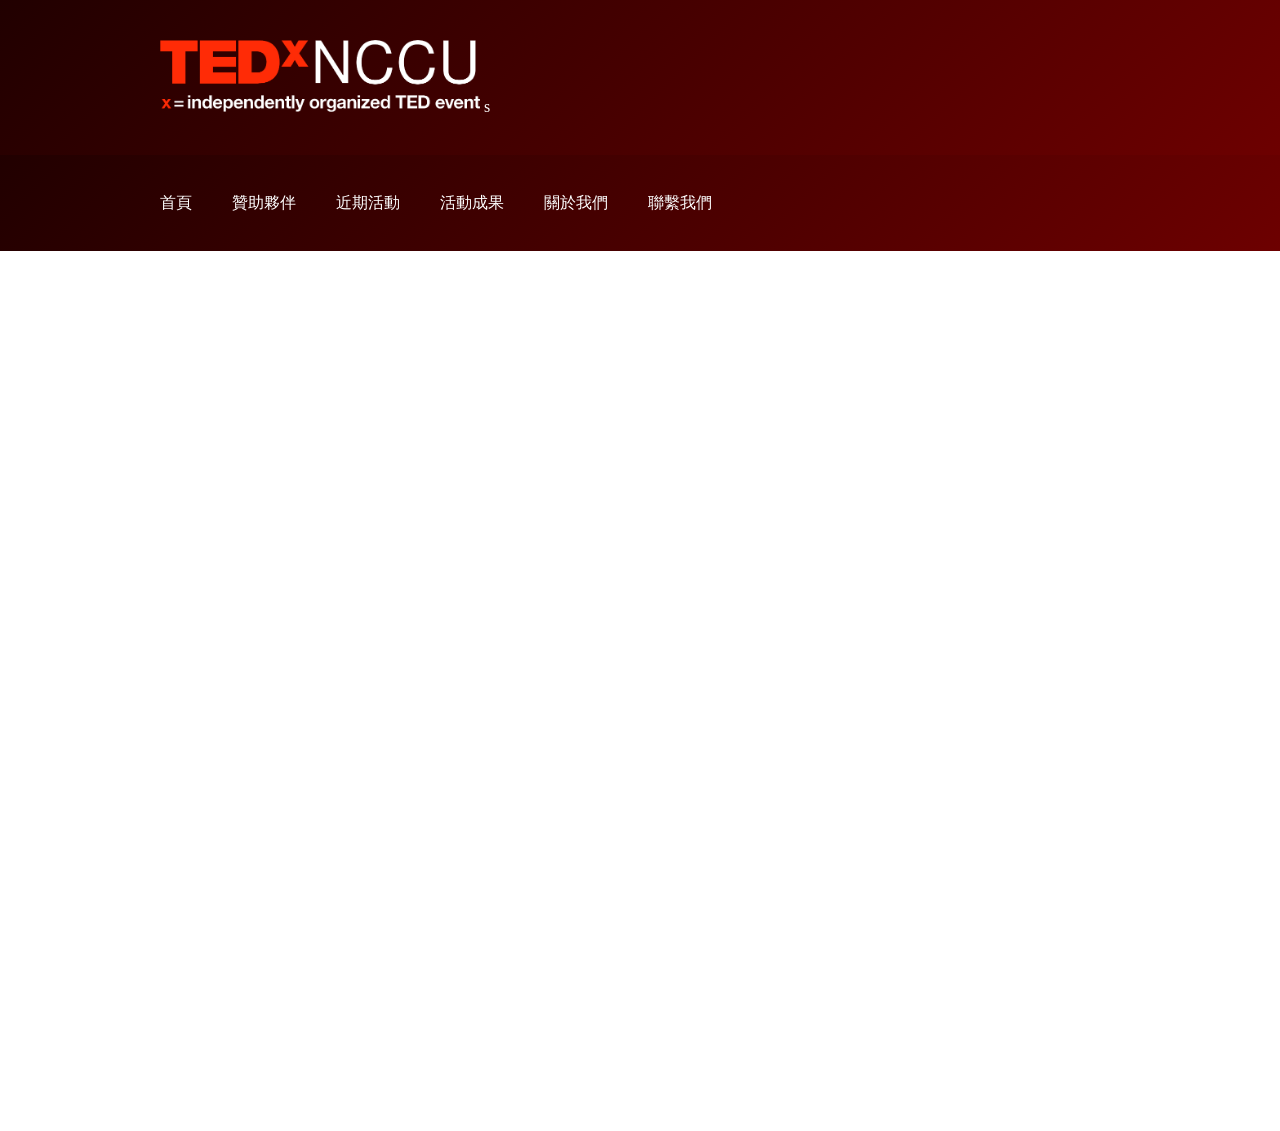
<file: index_ver1.html>
<!doctype html>
<html>
<head>
<meta charset="utf-8">
<title>Test Page</title>
<link href="css/jquery-ui.css" rel="stylesheet" type="text/css">
<!--link href="css/bootstrap.min.css" rel="stylesheet" type="text/css"-->
<link href="css/reset.css" rel="stylesheet" type="text/css">
<!--link href="css/bootstrap-responsive.min.css" rel="stylesheet" type="text/css"-->
<link href="css/tedxnccu.css" rel="stylesheet" type="text/css">
<style>
</style>
</head>
<body>
<!--div class="outer">
	<div class="container">
		<h1>Test</h1>
		<h2>Test</h2>
		<h3>Test</h3>
		<h4>Test</h4>
		<h5>Test</h5>
		<h6>Test</h6>
	</div>
</div-->

<div id="banner" class="outer">
	<div class="container">
		<img src="img/TEDxNCCU5.png" width="320">
	s</div>
</div>
<div id="nav" class="outer">
	<div class="container">
		<ul id="mainNav" class="hrzUL clearfix">
			<li><a>首頁</a></li>
			<li><a>贊助夥伴</a></li>
			<li><a>近期活動</a></li>
			<li><a>活動成果</a></li>
			<li><a>關於我們</a></li>
			<li><a>聯繫我們</a></li>	
		</ul>
	</div>
</div>

<div id="content" class="outer">
	<div  class="container clearfix">
		<iframe class="main-wallMov" src="http://www.youtube.com/embed/YwxRj6bSIBI?rel=0" frameborder="0" allowfullscreen></iframe>
		<iframe class="wallMov" src="http://www.youtube.com/embed/YwxRj6bSIBI?rel=0" frameborder="0" allowfullscreen></iframe>
		<iframe class="wallMov" src="http://www.youtube.com/embed/YwxRj6bSIBI?rel=0" frameborder="0" allowfullscreen></iframe>
	</div>
</div>

<div class="outer">
	
</div>



<script src="js/jquery.min.js" type="text/javascript"></script>
<script src="js/jquery-ui.js" type="text/javascript"></script>
<!--script src="js/bootstrap.min.js" type="text/javascript"></script-->
<script type="text/javascript">

</script>



</body>
</html>
</file>
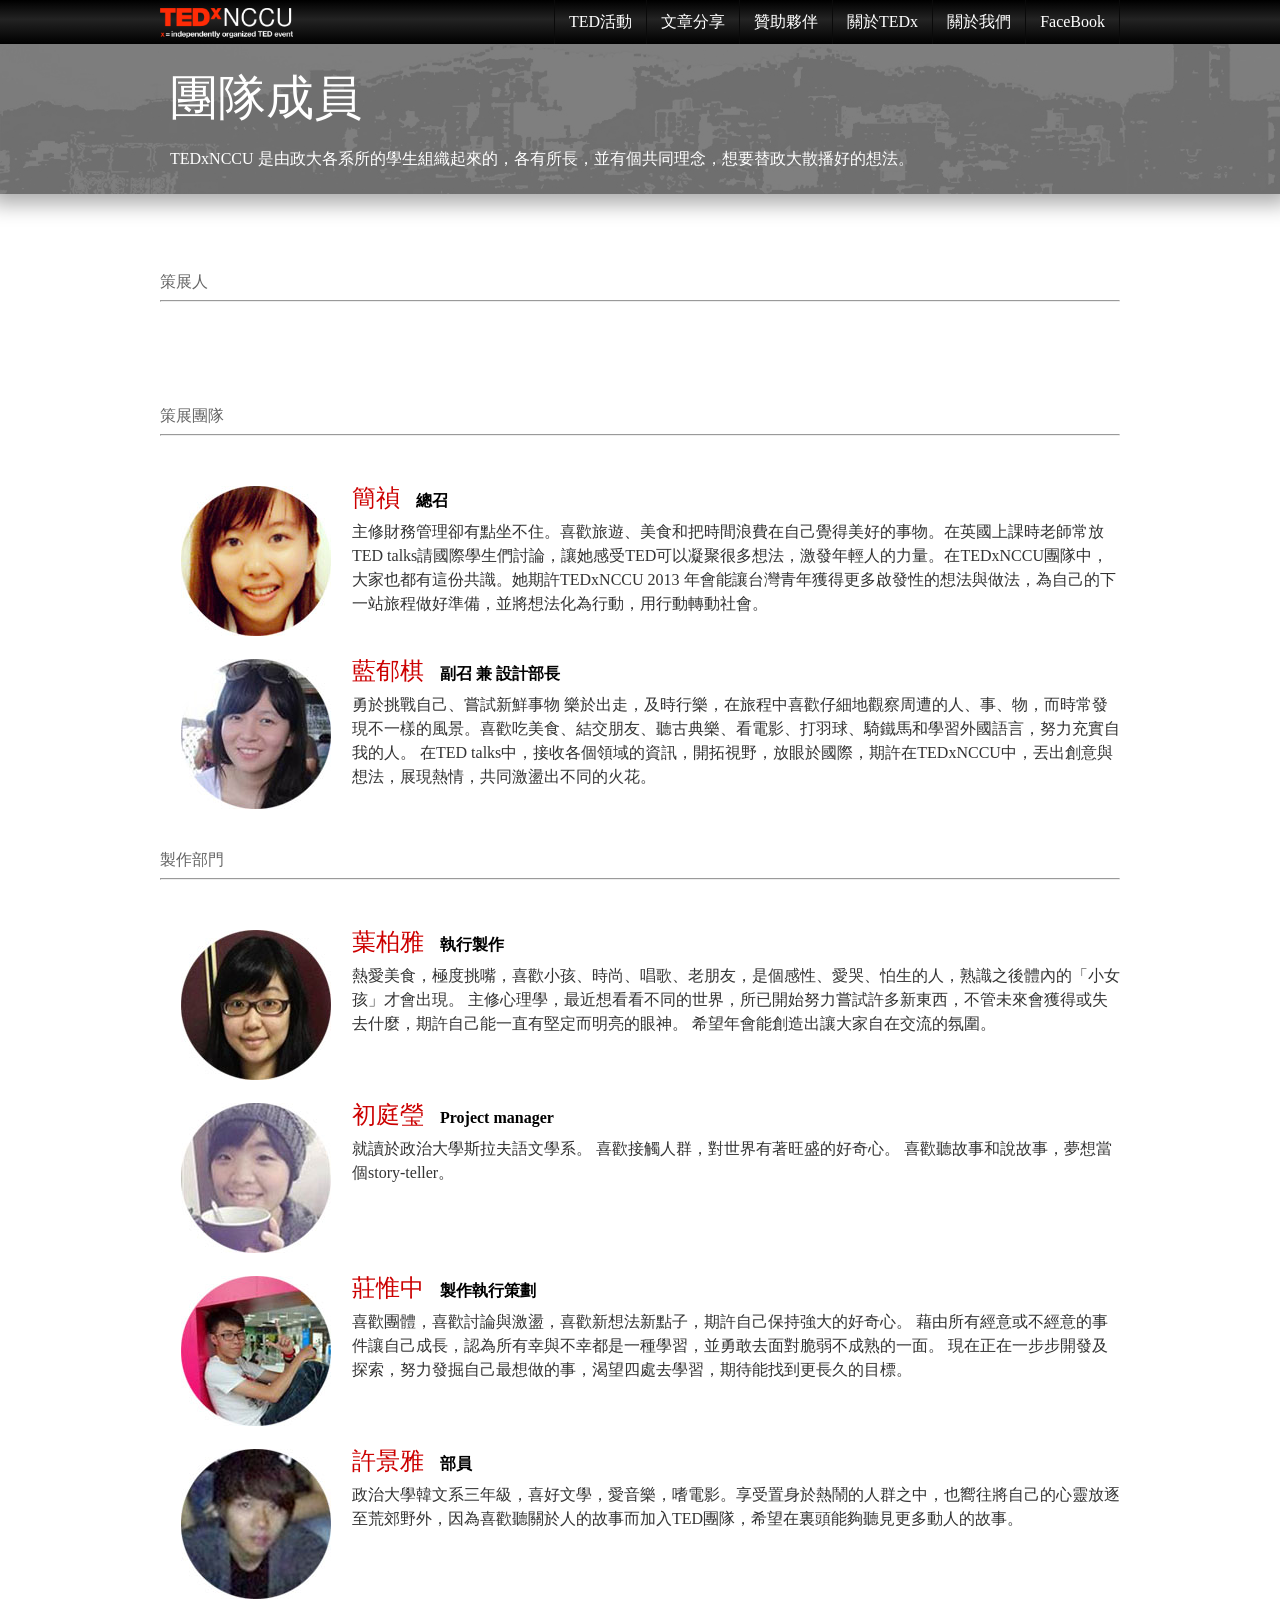
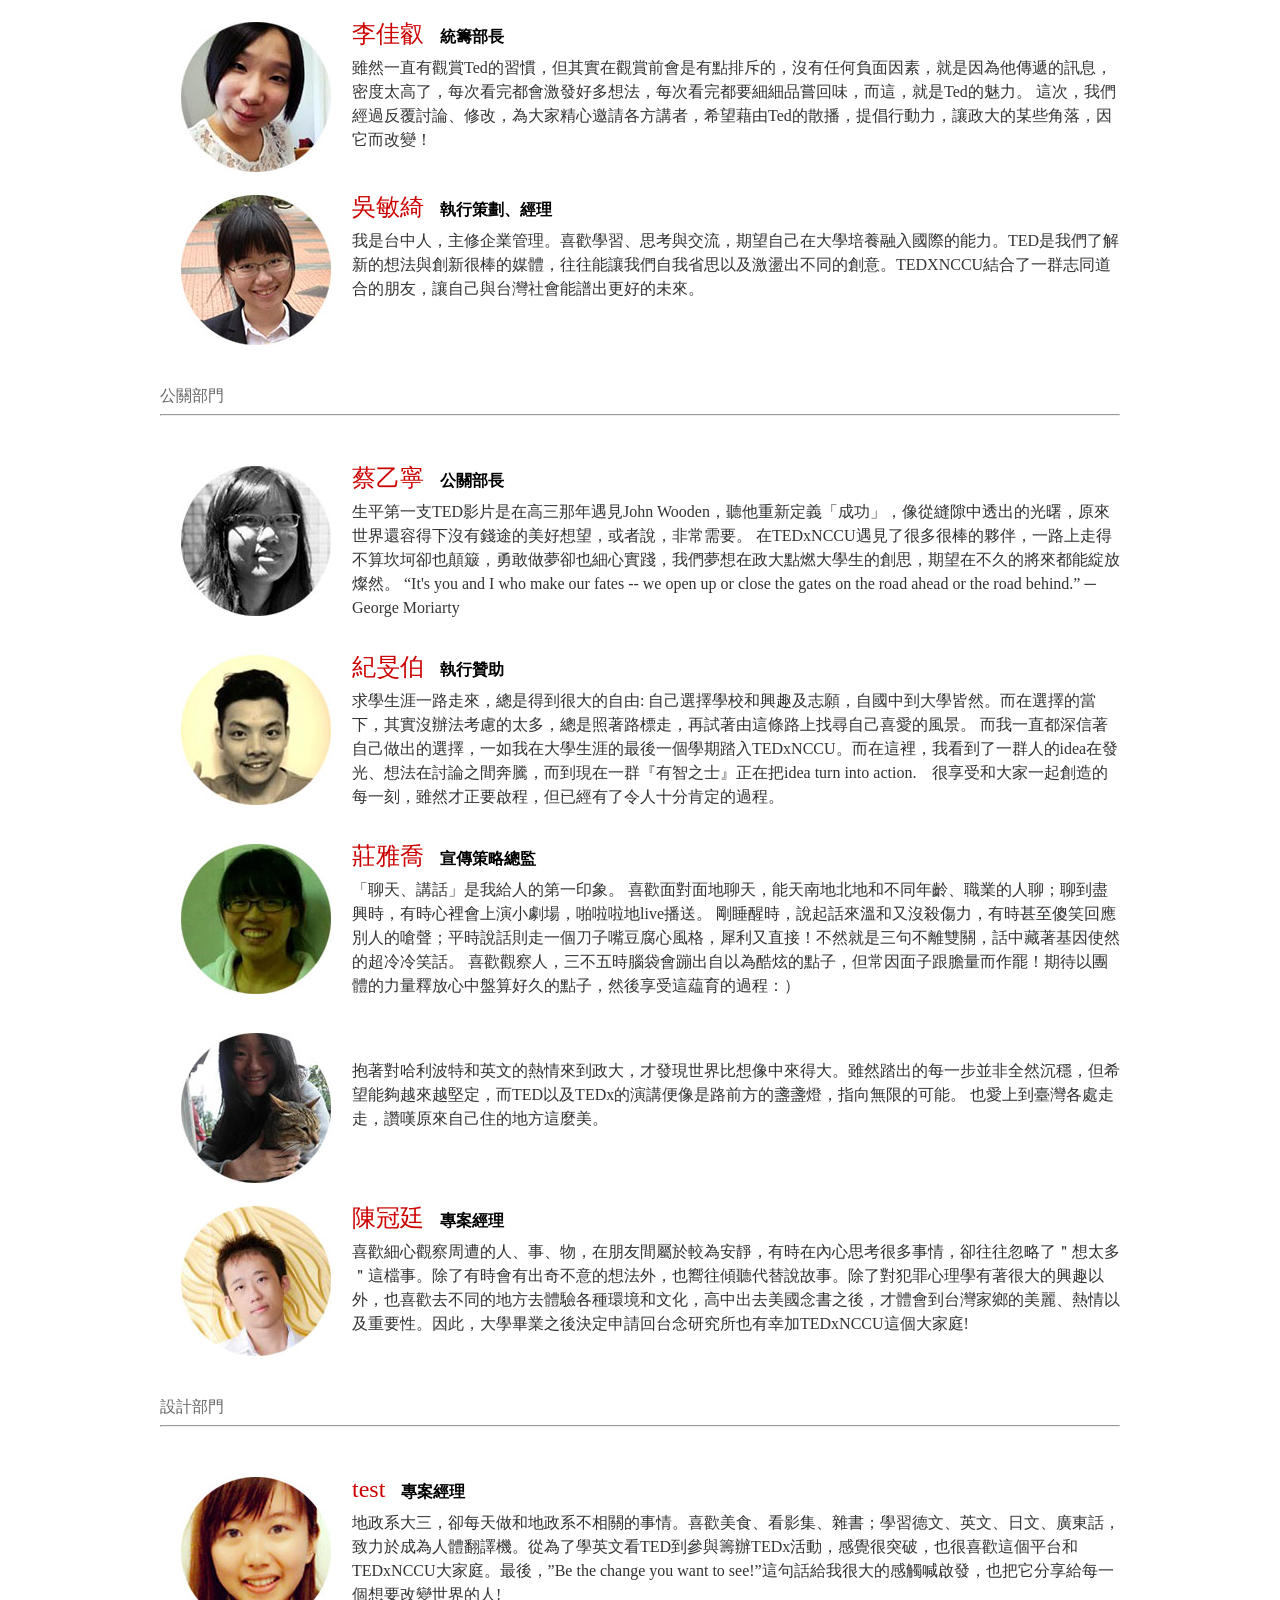
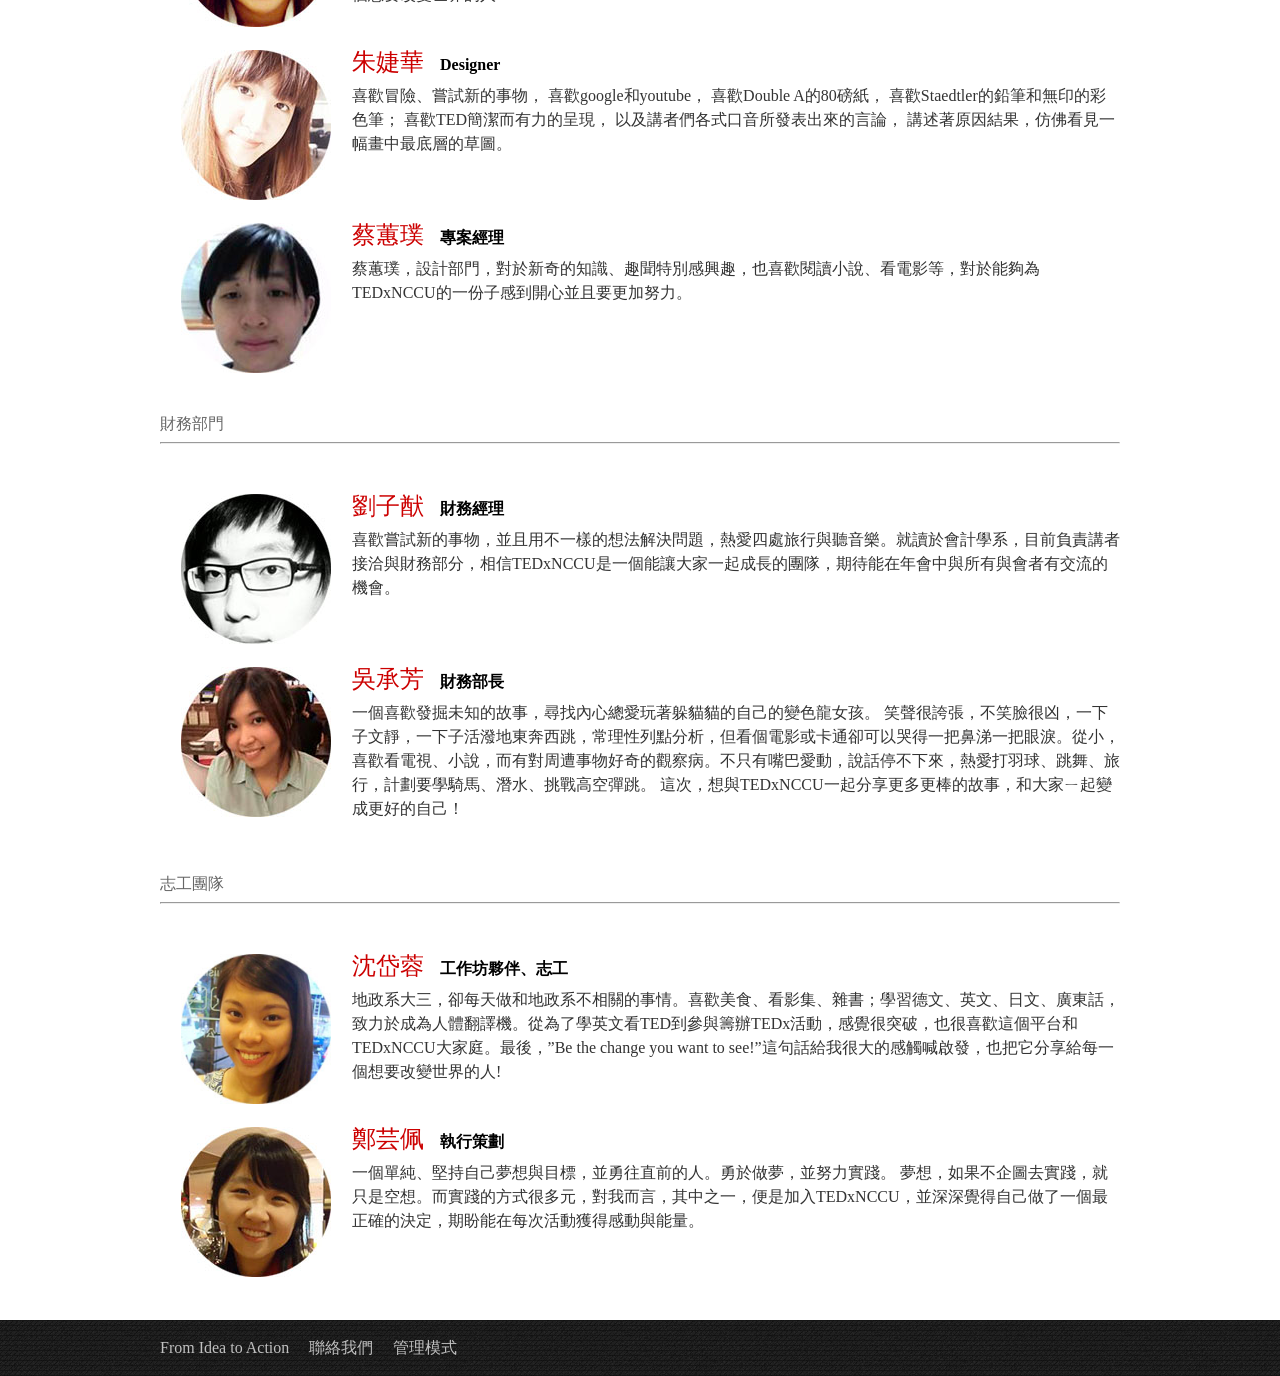
<file: members.html>
<!doctype html>
<html><!-- InstanceBegin template="/Templates/TEDxNCCU.dwt" codeOutsideHTMLIsLocked="false" -->
<head>
<meta charset="utf-8">
<link rel="shortcut icon" type="image/x-icon" href="http://1.gravatar.com/blavatar/5eb168b0154768602b7da05b54081381?s=16" sizes="16x16">
<link rel="icon" type="image/x-icon" href="http://1.gravatar.com/blavatar/5eb168b0154768602b7da05b54081381?s=16" sizes="16x16">
<!-- InstanceBeginEditable name="head1" -->
<title>TEDxNCCU</title>
<!-- InstanceEndEditable -->
<link href="css/jquery-ui.css" rel="stylesheet" type="text/css">
<!--link href="css/bootstrap.min.css" rel="stylesheet" type="text/css"-->
<link href="css/reset.css" rel="stylesheet" type="text/css">
<!--link href="css/bootstrap-responsive.min.css" rel="stylesheet" type="text/css"-->
<link href="css/tedxnccu2.css" rel="stylesheet" type="text/css">
<!-- InstanceBeginEditable name="head2" -->
<style>
.memClass  { margin-top:40px;}
.memClass > h3 { font-size:1em; color:rgb(102,102,102);}
.memClass  > hr { margin-bottom:30px;}
.mem { margin-top:20px;}
.mem > .img { width:20%; text-align:center; float:left;}
.mem > .art { width:80%; float:left;}
.mem  .tit , .mem .nam { display:inline-block;}
.mem .nam  { color:rgb(204,0,0); font-size:1.5em; font-family:'微軟正黑體';}
.mem .tit { margin-left:1em; font-weight:bold;  }
.mem  p { color:rgb(51,51,51);}
</style>
<!-- InstanceEndEditable -->
</head>
<body>

<nav>
	<div id="nav" class="container clearfix">
		<div style="float:left;">
			<a href="index.html"><img src="img/TEDxNCCU5.png" height="30" style="margin:8px 0px 3px 0px;"></a>
		</div>
		<div style="float:right">
			<ul id="mainNav" class="hrzUL clearfix">
				<li class="withSubNav clearfix">
					<a href="acts/index.html">TED活動</a>
					<ul class="subNav">
						<li><a href="#">2013 From Idea To Action</a></li>
					</ul>
				</li>
				<li class="withSubNav clearfix">
					<a href="blog/index.html">文章分享</a>
					<ul class="subNav">
						<li><a href="blog/blog.html">部落格</a></li>
						<li><a href="blog/tedtalk.html">TED TALK</a></li>
						<li><a href="blog/act.html">活動成果</a></li>
					</ul>
				</li>
								<li><a href="spnsors.html">贊助夥伴</a>	</li>
				<li><a href="aboutTEDx.html">關於TEDx</a></li>	
				<li class="withSubNav clearfix"><a href="about.html">關於我們</a>
					<ul class="subNav">
						<li><a href="members.html">團隊介紹</a></li>
						<li><a href="#">團隊理念</a></li>
						<li><a href="contact.html">聯繫我們</a></li>
					</ul>
				</li>
				<li><a href="https://www.facebook.com/tedxnccu">FaceBook</a></li>
	
			</ul>
		</div>
	</div>
</nav>
<div style="width:100%; height:44px;">
</div>
<!-- InstanceBeginEditable name="content" -->
<div id="banner">
	<div class="bannerPic-small-cover">
		<div class="container">
			<div class="title">
				<h1>團隊成員</h1>
			</div>
			<div style="padding:10px; color:white; display:block; ">
				TEDxNCCU 是由政大各系所的學生組織起來的，各有所長，並有個共同理念，想要替政大散播好的想法。
			</div>

		</div>
	</div>
	<div class="bannerPic-small shd-large"></div>
</div>	

<div class="outer">
	<div class="container">
		<div class="memClass">
			<h3>策展人</h3>
			<hr>
			<div class="clearfix">
				<div class="mem">
					<div class="img"><img></div>
					<div class="att">
					
					</div>
				</div>
			</div>
			
		</div><!--mem class-->
		
		<div class="memClass">
			<h3>策展團隊</h3>
			<hr>
			<div class="clearfix">
				<div class="mem clearfix">
					<div class="img"><img src="img/members/mem (1).jpg" /></div>
					<div class="art">
					<h4 class="nam">簡禎</h4><span class="tit">總召</span>
					<p>主修財務管理卻有點坐不住。喜歡旅遊、美食和把時間浪費在自己覺得美好的事物。在英國上課時老師常放TED talks請國際學生們討論，讓她感受TED可以凝聚很多想法，激發年輕人的力量。在TEDxNCCU團隊中，大家也都有這份共識。她期許TEDxNCCU 2013 年會能讓台灣青年獲得更多啟發性的想法與做法，為自己的下一站旅程做好準備，並將想法化為行動，用行動轉動社會。</p>
					</div><!--mem-->
				</div>
				
				<div class="mem clearfix">
						<div class="img">
								<img src="img/members/mem (11).jpg" />
						</div>
						<div class="art">
								<h4 class="nam">藍郁棋</h4><span class="tit">副召 兼 設計部長</span>
								<p>勇於挑戰自己、嘗試新鮮事物 樂於出走，及時行樂，在旅程中喜歡仔細地觀察周遭的人、事、物，而時常發現不一樣的風景。喜歡吃美食、結交朋友、聽古典樂、看電影、打羽球、騎鐵馬和學習外國語言，努力充實自我的人。 在TED talks中，接收各個領域的資訊，開拓視野，放眼於國際，期許在TEDxNCCU中，丟出創意與想法，展現熱情，共同激盪出不同的火花。</p>
						</div>
						<!--mem-->
				</div>
				

			</div><!--clf-->
		</div><!--memClass-->
		<div class="memClass">
			<h3>製作部門</h3>
			<hr>
			<div class="clearfix">				
				<div class="mem clearfix">
					<div class="img"><img src="img/members/mem (2).jpg" /></div>
					<div class="art">
						<h4 class="nam">葉柏雅</h4><span class="tit">執行製作</span>
						<p>熱愛美食，極度挑嘴，喜歡小孩、時尚、唱歌、老朋友，是個感性、愛哭、怕生的人，熟識之後體內的「小女孩」才會出現。
						主修心理學，最近想看看不同的世界，所已開始努力嘗試許多新東西，不管未來會獲得或失去什麼，期許自己能一直有堅定而明亮的眼神。
						希望年會能創造出讓大家自在交流的氛圍。</p>
					</div><!--mem-->
				</div>
				<div class="mem clearfix">
						<div class="img">
								<img src="img/members/mem (14).jpg" />
						</div>
						<div class="art">
								<h4 class="nam">初庭瑩</h4><span class="tit">Project manager</span>
								<p>就讀於政治大學斯拉夫語文學系。 喜歡接觸人群，對世界有著旺盛的好奇心。 喜歡聽故事和說故事，夢想當個story-teller。</p>
						</div>
						<!--mem-->
				</div>

				<div class="mem clearfix">
						<div class="img">
								<img src="img/members/mem (12).jpg" />
						</div>
						<div class="art">
								<h4 class="nam">莊惟中</h4><span class="tit">製作執行策劃</span>
								<p>喜歡團體，喜歡討論與激盪，喜歡新想法新點子，期許自己保持強大的好奇心。 藉由所有經意或不經意的事件讓自己成長，認為所有幸與不幸都是一種學習，並勇敢去面對脆弱不成熟的一面。 現在正在一步步開發及探索，努力發掘自己最想做的事，渴望四處去學習，期待能找到更長久的目標。</p>
						</div>
						<!--mem-->
				</div>
				<div class="mem clearfix">
						<div class="img">
								<img src="img/members/mem (13).jpg" />
						</div>
						<div class="art">
								<h4 class="nam">許景雅</h4><span class="tit">部員</span>
								<p>政治大學韓文系三年級，喜好文學，愛音樂，嗜電影。享受置身於熱鬧的人群之中，也嚮往將自己的心靈放逐至荒郊野外，因為喜歡聽關於人的故事而加入TED團隊，希望在裏頭能夠聽見更多動人的故事。</p>
						</div>
						<!--mem-->
				</div>
				<div class="mem clearfix">
					<div class="img"><img src="img/members/mem (3).jpg" /></div>
					<div class="art">
						<h4 class="nam">李佳叡</h4><span class="tit">統籌部長</span>
						<p>雖然一直有觀賞Ted的習慣，但其實在觀賞前會是有點排斥的，沒有任何負面因素，就是因為他傳遞的訊息，密度太高了，每次看完都會激發好多想法，每次看完都要細細品嘗回味，而這，就是Ted的魅力。
						這次，我們經過反覆討論、修改，為大家精心邀請各方講者，希望藉由Ted的散播，提倡行動力，讓政大的某些角落，因它而改變！</p>
					</div><!--mem-->
				</div>
				<div class="mem clearfix">
					<div class="img"><img src="img/members/mem (4).jpg" /></div>
					<div class="art">
						<h4 class="nam">吳敏綺</h4><span class="tit">執行策劃、經理</span>
						<p>我是台中人，主修企業管理。喜歡學習、思考與交流，期望自己在大學培養融入國際的能力。TED是我們了解新的想法與創新很棒的媒體，往往能讓我們自我省思以及激盪出不同的創意。TEDXNCCU結合了一群志同道合的朋友，讓自己與台灣社會能譜出更好的未來。</p>
					</div><!--mem-->
				</div>
			</div><!--clf-->
		</div><!--memClass-->
		<div class="memClass">
			<h3>公關部門</h3>
			<hr>
			<div class="clearfix">
				<div class="mem clearfix">
					<div class="img"><img src="img/members/mem (6).jpg" /></div>
					<div class="art">
						<h4 class="nam">蔡乙寧</h4><span class="tit">公關部長</span>
						<p>生平第一支TED影片是在高三那年遇見John Wooden，聽他重新定義「成功」，像從縫隙中透出的光曙，原來世界還容得下沒有錢途的美好想望，或者說，非常需要。
							在TEDxNCCU遇見了很多很棒的夥伴，一路上走得不算坎坷卻也顛簸，勇敢做夢卻也細心實踐，我們夢想在政大點燃大學生的創思，期望在不久的將來都能綻放燦然。
						“It's you and I who make our fates -- we open up or close the gates on the road ahead or the road behind.” 
						─ George Moriarty</p>
					</div><!--mem-->
				</div>
				<div class="mem clearfix">
					<div class="img"><img src="img/members/mem (7).jpg" /></div>
					<div class="art">
						 <h4 class="nam">紀旻伯</h4><span class="tit">執行贊助</span>
						 <p>求學生涯一路走來，總是得到很大的自由: 自己選擇學校和興趣及志願，自國中到大學皆然。而在選擇的當下，其實沒辦法考慮的太多，總是照著路標走，再試著由這條路上找尋自己喜愛的風景。
								 而我一直都深信著自己做出的選擇，一如我在大學生涯的最後一個學期踏入TEDxNCCU。而在這裡，我看到了一群人的idea在發光、想法在討論之間奔騰，而到現在一群『有智之士』正在把idea turn into action.　很享受和大家一起創造的每一刻，雖然才正要啟程，但已經有了令人十分肯定的過程。</p>
					</div><!--mem-->
				</div>
				<div class="mem clearfix">
						<div class="img">
								<img src="img/members/mem (15).jpg" />
						</div>
						<div class="art">
								<h4 class="nam">莊雅喬</h4><span class="tit">宣傳策略總監</span>
								<p>「聊天、講話」是我給人的第一印象。 喜歡面對面地聊天，能天南地北地和不同年齡、職業的人聊；聊到盡興時，有時心裡會上演小劇場，啪啦啦地live播送。 剛睡醒時，說起話來溫和又沒殺傷力，有時甚至傻笑回應別人的嗆聲；平時說話則走一個刀子嘴豆腐心風格，犀利又直接！不然就是三句不離雙關，話中藏著基因使然的超冷冷笑話。 喜歡觀察人，三不五時腦袋會蹦出自以為酷炫的點子，但常因面子跟膽量而作罷！期待以團體的力量釋放心中盤算好久的點子，然後享受這藴育的過程：）</p>
						</div>
						<!--mem-->
				</div>
				<div class="mem clearfix">
					<div class="img"><img src="img/members/mem (8).jpg" /></div>
					<div class="art">
						<h4 class="nam"></h4><span class="tit"></span>
						<p>抱著對哈利波特和英文的熱情來到政大，才發現世界比想像中來得大。雖然踏出的每一步並非全然沉穩，但希望能夠越來越堅定，而TED以及TEDx的演講便像是路前方的盞盞燈，指向無限的可能。
						也愛上到臺灣各處走走，讚嘆原來自己住的地方這麼美。</p>
					</div><!--mem-->
				</div>
				<div class="mem clearfix">
					<div class="img"><img src="img/members/mem (9).jpg" /></div>
					<div class="art">
						<h4 class="nam">陳冠廷</h4><span class="tit">專案經理</span>
						<p>喜歡細心觀察周遭的人、事、物，在朋友間屬於較為安靜，有時在內心思考很多事情，卻往往忽略了＂想太多＂這檔事。除了有時會有出奇不意的想法外，也嚮往傾聽代替說故事。除了對犯罪心理學有著很大的興趣以外，也喜歡去不同的地方去體驗各種環境和文化，高中出去美國念書之後，才體會到台灣家鄉的美麗、熱情以及重要性。因此，大學畢業之後決定申請回台念研究所也有幸加TEDxNCCU這個大家庭!</p>
					</div><!--mem-->
				</div>
			</div><!--clf-->
		</div><!--memClass-->
		<div class="memClass">
			<h3>設計部門</h3>
			<hr>
			<div class="clearfix">
				<div class="mem clearfix">
					<div class="img"><img src="img/members/mem (1).jpg" /></div>
					<div class="art">
						<h4 class="nam">test</h4><span class="tit">專案經理</span>
						<p>地政系大三，卻每天做和地政系不相關的事情。喜歡美食、看影集、雜書；學習德文、英文、日文、廣東話，致力於成為人體翻譯機。從為了學英文看TED到參與籌辦TEDx活動，感覺很突破，也很喜歡這個平台和TEDxNCCU大家庭。最後，”Be the change you want to see!”這句話給我很大的感觸喊啟發，也把它分享給每一個想要改變世界的人!</p>
					</div><!--mem-->
				</div>
				<div class="mem clearfix">
						<div class="img">
								<img src="img/members/mem (17).jpg" />
						</div>
						<div class="art">
								<h4 class="nam">朱婕華</h4><span class="tit">Designer</span>
								<p>喜歡冒險、嘗試新的事物， 喜歡google和youtube， 喜歡Double A的80磅紙， 喜歡Staedtler的鉛筆和無印的彩色筆； 喜歡TED簡潔而有力的呈現， 以及講者們各式口音所發表出來的言論， 講述著原因結果，仿佛看見一幅畫中最底層的草圖。</p>
						</div>
						<!--mem-->
				</div>

				<div class="mem clearfix">
						<div class="img">
								<img src="img/members/mem (16).jpg" />
						</div>
						<div class="art">
								<h4 class="nam">蔡蕙璞</h4><span class="tit">專案經理</span>
								<p>蔡蕙璞，設計部門，對於新奇的知識、趣聞特別感興趣，也喜歡閱讀小說、看電影等，對於能夠為TEDxNCCU的一份子感到開心並且要更加努力。</p>
						</div>
						<!--mem-->
				</div>


			</div><!--clf-->	
		</div><!--mem class-->
<div class="memClass">
			<h3>財務部門</h3>
			<hr>
			<div class="clearfix">
				
				<div class="mem clearfix">
						<div class="img">
								<img src="img/members/mem (18).jpg" />
						</div>
						<div class="art">
								<h4 class="nam">劉子猷</h4><span class="tit">財務經理</span>
								<p>喜歡嘗試新的事物，並且用不一樣的想法解決問題，熱愛四處旅行與聽音樂。就讀於會計學系，目前負責講者接洽與財務部分，相信TEDxNCCU是一個能讓大家一起成長的團隊，期待能在年會中與所有與會者有交流的機會。</p>
						</div>
						<!--mem-->
				</div>
				<div class="mem clearfix">
						<div class="img">
								<img src="img/members/mem (19).jpg" />
						</div>
						<div class="art">
								<h4 class="nam">吳承芳</h4><span class="tit">財務部長</span>
								<p>一個喜歡發掘未知的故事，尋找內心總愛玩著躲貓貓的自己的變色龍女孩。 笑聲很誇張，不笑臉很凶，一下子文靜，一下子活潑地東奔西跳，常理性列點分析，但看個電影或卡通卻可以哭得一把鼻涕一把眼淚。從小，喜歡看電視、小說，而有對周遭事物好奇的觀察病。不只有嘴巴愛動，說話停不下來，熱愛打羽球、跳舞、旅行，計劃要學騎馬、潛水、挑戰高空彈跳。 這次，想與TEDxNCCU一起分享更多更棒的故事，和大家ㄧ起變成更好的自己！</p>
						</div>
						<!--mem-->
				</div>			
			</div>
		</div>

		<div class="memClass">
			<h3>志工團隊</h3>
			<hr>
			<div class="clearfix">
				<div class="mem clearfix">
					<div class="img"><img width="150" src="img/members/mem (10).jpg" /></div>
					<div class="art">
						<h4 class="nam">沈岱蓉</h4><span class="tit">工作坊夥伴、志工</span>
						<p>地政系大三，卻每天做和地政系不相關的事情。喜歡美食、看影集、雜書；學習德文、英文、日文、廣東話，致力於成為人體翻譯機。從為了學英文看TED到參與籌辦TEDx活動，感覺很突破，也很喜歡這個平台和TEDxNCCU大家庭。最後，”Be the change you want to see!”這句話給我很大的感觸喊啟發，也把它分享給每一個想要改變世界的人!</p>
					</div><!--mem-->
				</div>
				<div class="mem clearfix">
					<div class="img"><img src="img/members/mem (5).jpg" /></div>
					<div class="art">
						<h4 class="nam">鄭芸佩</h4><span class="tit">執行策劃</span>
						<p>一個單純、堅持自己夢想與目標，並勇往直前的人。勇於做夢，並努力實踐。
						夢想，如果不企圖去實踐，就只是空想。而實踐的方式很多元，對我而言，其中之一，便是加入TEDxNCCU，並深深覺得自己做了一個最正確的決定，期盼能在每次活動獲得感動與能量。</p>
					</div><!--mem-->
				</div>

				
			</div><!--clf-->	
		</div><!--mem class-->

		

	</div>
</div>
<!-- InstanceEndEditable -->


<footer class="outer-small">
	<div class="container clearfix">
		<ul class="hrzUL foot_nav">
			<li><a href="acts/index.html">From Idea to Action</a></li>
			<li><a href="contact.html">聯絡我們</a></li>
			<li><a href="manage/login.html">管理模式</a></li>
		</ul>
	</div>
</footer>

<!-- InstanceBeginEditable name="content-aft" -->
<!-- InstanceEndEditable -->


<!-- InstanceBeginEditable name="js-1" -->
<script type="text/javascript">
</script>
<!-- InstanceEndEditable -->
<script src="js/jquery.min.js" type="text/javascript"></script>
<script src="js/jquery-ui.js" type="text/javascript"></script>
<!--script src="js/bootstrap.min.js" type="text/javascript"></script-->
<script src="js/parse-1.2.8.min.js" type="text/javascript"></script>
<script src="js/TEDxNCCU.js" type="text/javascript"></script> 
<!-- InstanceBeginEditable name="js-2" -->
<script type="text/javascript">
</script>
<!-- InstanceEndEditable -->
</body>
<!-- InstanceEnd --></html>
</file>
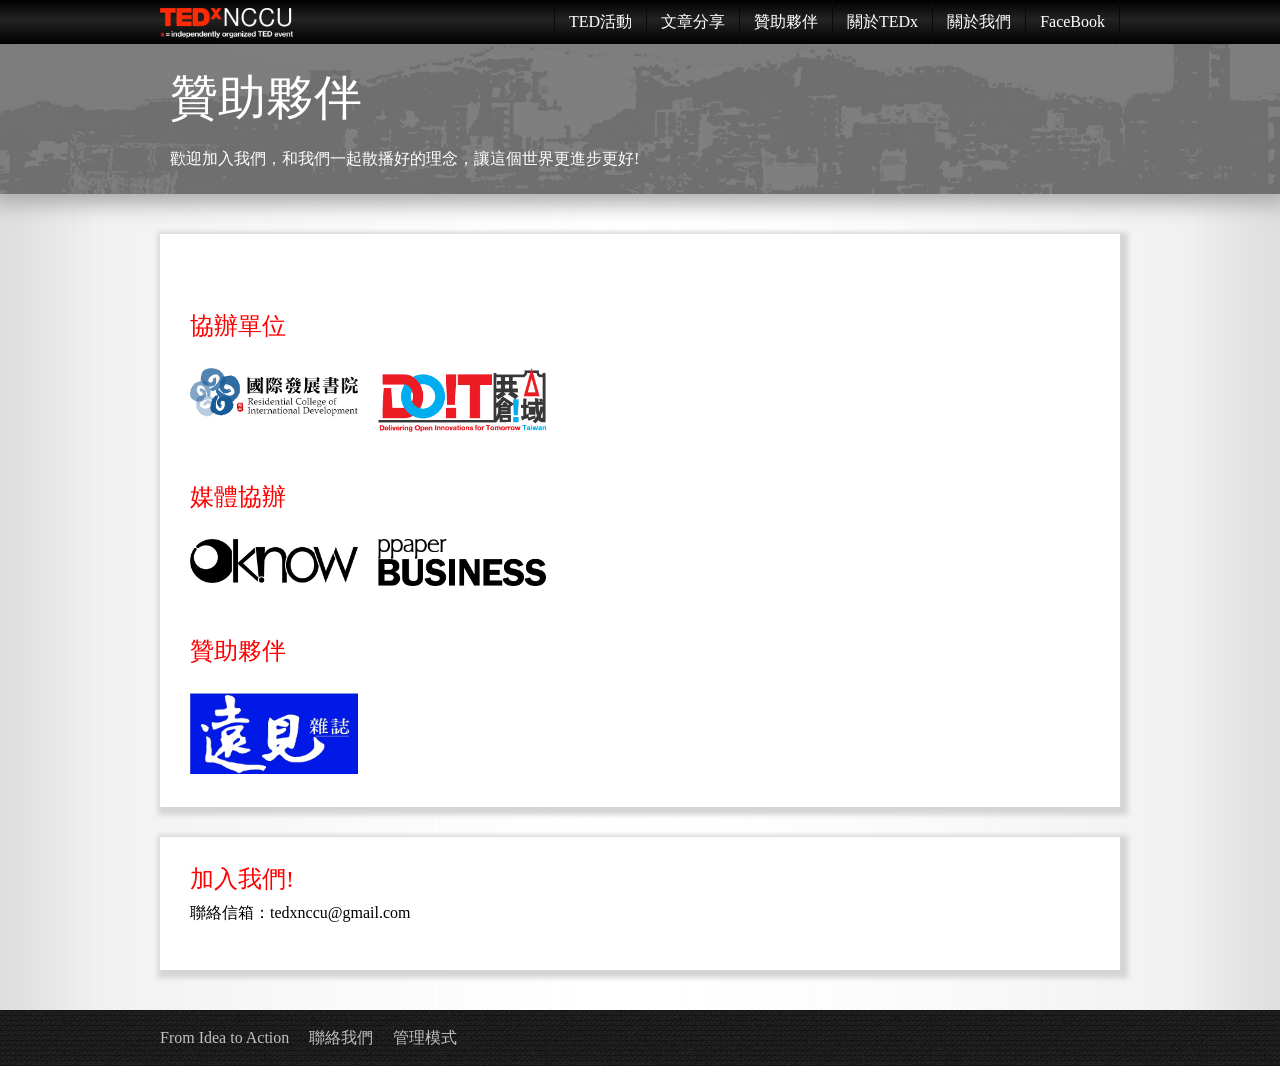
<file: spnsors.html>
<!doctype html>
<html><!-- InstanceBegin template="/Templates/TEDxNCCU.dwt" codeOutsideHTMLIsLocked="false" -->
<head>
<meta charset="utf-8">
<link rel="shortcut icon" type="image/x-icon" href="http://1.gravatar.com/blavatar/5eb168b0154768602b7da05b54081381?s=16" sizes="16x16">
<link rel="icon" type="image/x-icon" href="http://1.gravatar.com/blavatar/5eb168b0154768602b7da05b54081381?s=16" sizes="16x16">
<!-- InstanceBeginEditable name="head1" -->
<title>TEDxNCCU</title>
<!-- InstanceEndEditable -->
<link href="css/jquery-ui.css" rel="stylesheet" type="text/css">
<!--link href="css/bootstrap.min.css" rel="stylesheet" type="text/css"-->
<link href="css/reset.css" rel="stylesheet" type="text/css">
<!--link href="css/bootstrap-responsive.min.css" rel="stylesheet" type="text/css"-->
<link href="css/tedxnccu2.css" rel="stylesheet" type="text/css">
<!-- InstanceBeginEditable name="head2" -->
<style>
.spnList { margin-top:50px;}
.spnLogo { margin-right:20px; margin-top:20px; float:left;}
.spnLogo > img { width:168px;}

</style>
<!-- InstanceEndEditable -->
</head>
<body>

<nav>
	<div id="nav" class="container clearfix">
		<div style="float:left;">
			<a href="index.html"><img src="img/TEDxNCCU5.png" height="30" style="margin:8px 0px 3px 0px;"></a>
		</div>
		<div style="float:right">
			<ul id="mainNav" class="hrzUL clearfix">
				<li class="withSubNav clearfix">
					<a href="acts/index.html">TED活動</a>
					<ul class="subNav">
						<li><a href="#">2013 From Idea To Action</a></li>
					</ul>
				</li>
				<li class="withSubNav clearfix">
					<a href="blog/index.html">文章分享</a>
					<ul class="subNav">
						<li><a href="blog/blog.html">部落格</a></li>
						<li><a href="blog/tedtalk.html">TED TALK</a></li>
						<li><a href="blog/act.html">活動成果</a></li>
					</ul>
				</li>
								<li><a href="spnsors.html">贊助夥伴</a>	</li>
				<li><a href="aboutTEDx.html">關於TEDx</a></li>	
				<li class="withSubNav clearfix"><a href="about.html">關於我們</a>
					<ul class="subNav">
						<li><a href="members.html">團隊介紹</a></li>
						<li><a href="#">團隊理念</a></li>
						<li><a href="contact.html">聯繫我們</a></li>
					</ul>
				</li>
				<li><a href="https://www.facebook.com/tedxnccu">FaceBook</a></li>
	
			</ul>
		</div>
	</div>
</nav>
<div style="width:100%; height:44px;">
</div>
<!-- InstanceBeginEditable name="content" -->
<div id="banner">
	<div class="bannerPic-small-cover">
		<div class="container">
			<div class="title">
				<h1>贊助夥伴</h1>
			</div>
			<div style="padding:10px; color:white; display:block; ">
				歡迎加入我們，和我們一起散播好的理念，讓這個世界更進步更好!
			</div>

		</div>
	</div
	><div class="bannerPic-small shd-large">
	</div>
</div>	

<div class="outer bg">
	<div class="container">
		<div class="block box">
				<article class="clearfix spnList">
					<h3>協辦單位</h3>
					<div class="spnLogo"><img src="img/sponsors/id.png"></div>
					<div class="spnLogo"><img src="img/sponsors/doit.png"></div>
				</article>

				<article class="clearfix spnList">
					<h3>媒體協辦</h3>
					<div class="spnLogo"><img src="img/sponsors/oknow.png"></div>
					<div class="spnLogo"><img src="img/sponsors/ppaper.png"></div>
						
				</article>

				<article class="clearfix spnList">
					<h3>贊助夥伴</h3>
					<div class="spnLogo"><img src="img/sponsors/farlook.jpg"></div>
				</article>

		</div>
	</div>
	
	<div class="container" style="margin-top:30px;">
		<div class="block box">
			<h3>加入我們!</h3>
			<p>聯絡信箱：tedxnccu@gmail.com</p>
		</div>
	</div>
</div>


<!-- InstanceEndEditable -->


<footer class="outer-small">
	<div class="container clearfix">
		<ul class="hrzUL foot_nav">
			<li><a href="acts/index.html">From Idea to Action</a></li>
			<li><a href="contact.html">聯絡我們</a></li>
			<li><a href="manage/login.html">管理模式</a></li>
		</ul>
	</div>
</footer>

<!-- InstanceBeginEditable name="content-aft" -->


<!-- InstanceEndEditable -->


<!-- InstanceBeginEditable name="js-1" -->
<script type="text/javascript">
</script>
<!-- InstanceEndEditable -->
<script src="js/jquery.min.js" type="text/javascript"></script>
<script src="js/jquery-ui.js" type="text/javascript"></script>
<!--script src="js/bootstrap.min.js" type="text/javascript"></script-->
<script src="js/parse-1.2.8.min.js" type="text/javascript"></script>
<script src="js/TEDxNCCU.js" type="text/javascript"></script> 
<!-- InstanceBeginEditable name="js-2" -->
<script type="text/javascript">
</script>
<!-- InstanceEndEditable -->
</body>
<!-- InstanceEnd --></html>
</file>
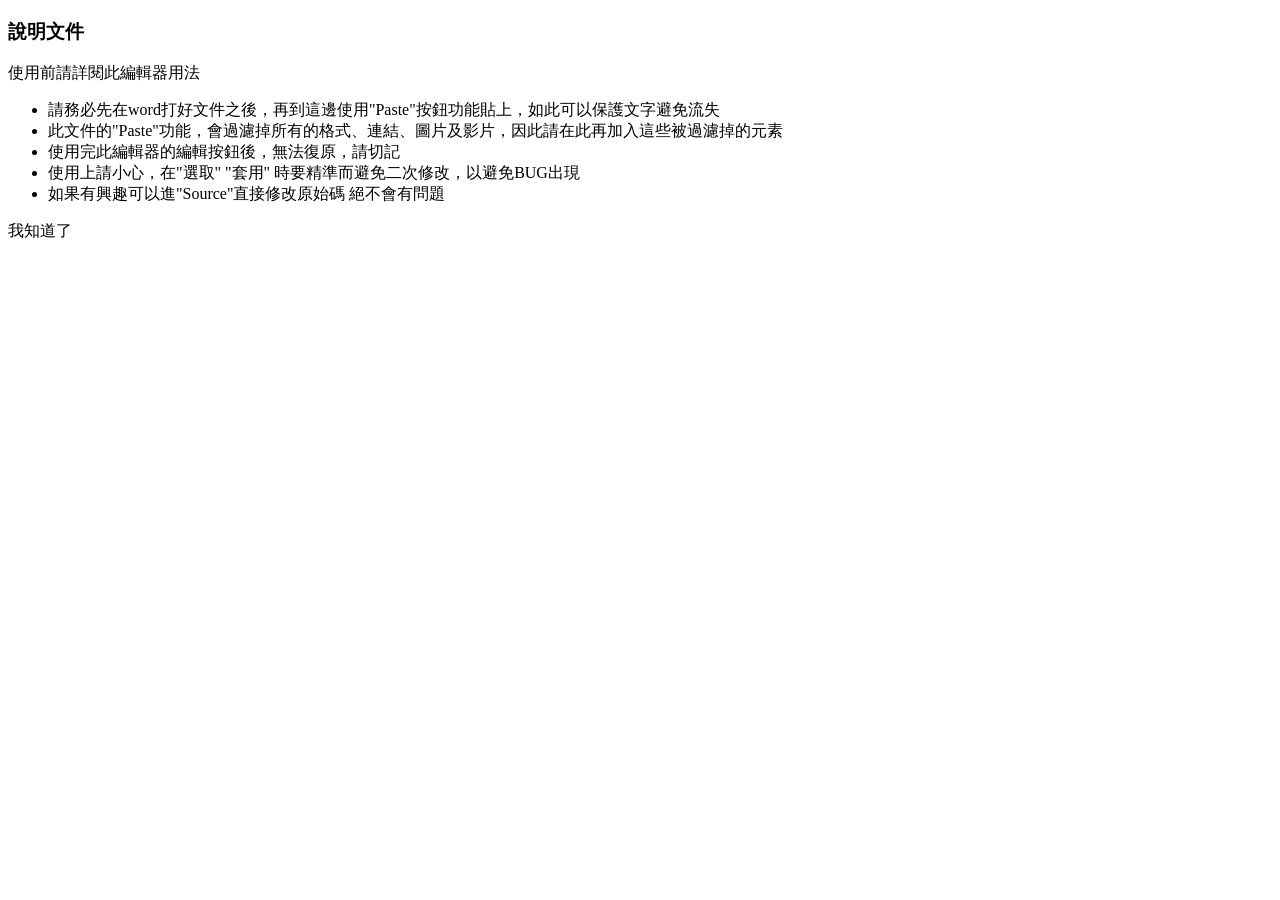
<file: blog/_helpDoc.html>
<!doctype html>
<html>	
<head>
<meta charset="utf-8">
</head>
<body>
	<div class=" container apdInner ">
		<h3>說明文件</h3>
		<p>使用前請詳閱此編輯器用法</p>
		<ul class="largeUL stlUL">
			<li>請務必先在word打好文件之後，再到這邊使用"Paste"按鈕功能貼上，如此可以保護文字避免流失</li>
			<li>此文件的"Paste"功能，會過濾掉所有的格式、連結、圖片及影片，因此請在此再加入這些被過濾掉的元素</li>
			<li>使用完此編輯器的編輯按鈕後，無法復原，請切記</li>
			<li>使用上請小心，在"選取" "套用" 時要精準而避免二次修改，以避免BUG出現</li>
			<li>如果有興趣可以進"Source"直接修改原始碼 絕不會有問題</li>
		</ul>
		<div class="outer">
		<div class="apdBtn" style="">我知道了</div>
		</div>
	</div>
	</body>
	</html>
</file>
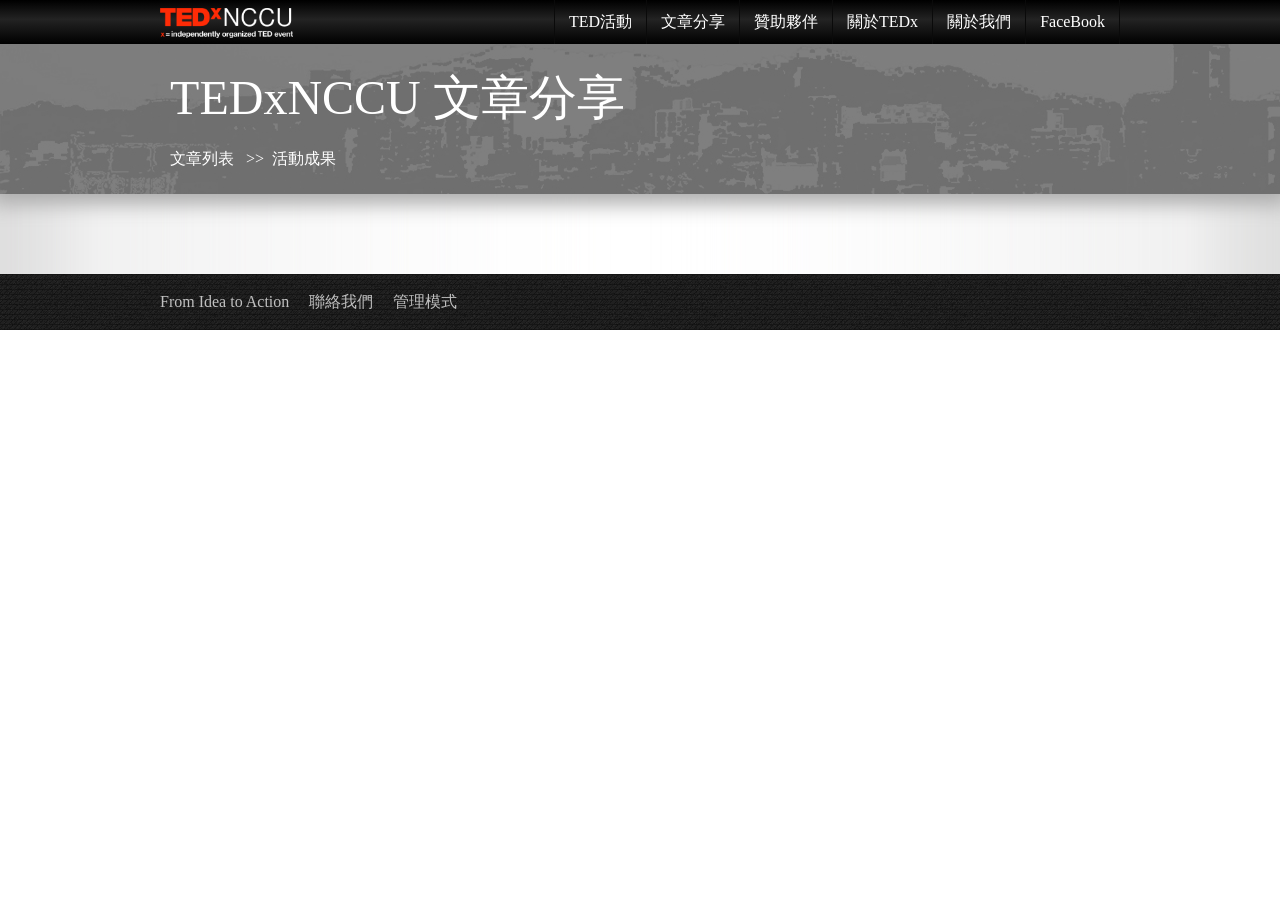
<file: blog/act.html>
<!doctype html>
<html><!-- InstanceBegin template="/Templates/TEDxNCCU.dwt" codeOutsideHTMLIsLocked="false" -->
<head>
<meta charset="utf-8">
<link rel="shortcut icon" type="image/x-icon" href="http://1.gravatar.com/blavatar/5eb168b0154768602b7da05b54081381?s=16" sizes="16x16">
<link rel="icon" type="image/x-icon" href="http://1.gravatar.com/blavatar/5eb168b0154768602b7da05b54081381?s=16" sizes="16x16">
<!-- InstanceBeginEditable name="head1" -->
<title>TEDxNCCU</title>
<!-- InstanceEndEditable -->
<link href="../css/jquery-ui.css" rel="stylesheet" type="text/css">
<!--link href="css/bootstrap.min.css" rel="stylesheet" type="text/css"-->
<link href="../css/reset.css" rel="stylesheet" type="text/css">
<!--link href="css/bootstrap-responsive.min.css" rel="stylesheet" type="text/css"-->
<link href="../css/tedxnccu2.css" rel="stylesheet" type="text/css">
<!-- InstanceBeginEditable name="head2" -->
<style>
</style>
<!-- InstanceEndEditable -->
</head>
<body>

<nav>
	<div id="nav" class="container clearfix">
		<div style="float:left;">
			<a href="../index.html"><img src="../img/TEDxNCCU5.png" height="30" style="margin:8px 0px 3px 0px;"></a>
		</div>
		<div style="float:right">
			<ul id="mainNav" class="hrzUL clearfix">
				<li class="withSubNav clearfix">
					<a href="../acts/index.html">TED活動</a>
					<ul class="subNav">
						<li><a href="#">2013 From Idea To Action</a></li>
					</ul>
				</li>
				<li class="withSubNav clearfix">
					<a href="index.html">文章分享</a>
					<ul class="subNav">
						<li><a href="blog.html">部落格</a></li>
						<li><a href="tedtalk.html">TED TALK</a></li>
						<li><a href="act.html">活動成果</a></li>
					</ul>
				</li>
								<li><a href="../spnsors.html">贊助夥伴</a>	</li>
				<li><a href="../aboutTEDx.html">關於TEDx</a></li>	
				<li class="withSubNav clearfix"><a href="../about.html">關於我們</a>
					<ul class="subNav">
						<li><a href="../members.html">團隊介紹</a></li>
						<li><a href="#">團隊理念</a></li>
						<li><a href="../contact.html">聯繫我們</a></li>
					</ul>
				</li>
				<li><a href="https://www.facebook.com/tedxnccu">FaceBook</a></li>
	
			</ul>
		</div>
	</div>
</nav>
<div style="width:100%; height:44px;">
</div>
<!-- InstanceBeginEditable name="content" -->
<div id="banner">
	<div class="bannerPic-small-cover">
		<div class="container">
			<div class="title">
				<h1>TEDxNCCU 文章分享</h1>
			</div>
			<div style="padding:10px; color:white; display:block; ">
				文章列表&nbsp;&nbsp; >> &nbsp;活動成果&nbsp;
			</div>

		</div>
	</div>
	<div class="bannerPic-small shd-large">
	</div>
	
	<!--div class="bread subBanner" style="position:absolute; top:250px; z-index:30;">
		<div class="container">

		</div>
	</div-->	
</div>


<div id="content" class="outer bg">
	<div class="container clearfix apdArea">
		<!--div class="leftArea ">
			<h3 class="tag">文章列表</h3>
			<hr />
		</div-->
	</div> <!-- /container-->
</div>
<div class="container">
	<form class="pageForm" action="view.html" method="get">
		<input id="pageInput" name="blog" hidden="true" value="0">
	</form>
</div>

<!-- InstanceEndEditable -->


<footer class="outer-small">
	<div class="container clearfix">
		<ul class="hrzUL foot_nav">
			<li><a href="../acts/index.html">From Idea to Action</a></li>
			<li><a href="../contact.html">聯絡我們</a></li>
			<li><a href="../manage/login.html">管理模式</a></li>
		</ul>
	</div>
</footer>

<!-- InstanceBeginEditable name="content-aft" -->
<!-- InstanceEndEditable -->


<!-- InstanceBeginEditable name="js-1" -->
<script type="text/javascript">
</script>
<!-- InstanceEndEditable -->
<script src="../js/jquery.min.js" type="text/javascript"></script>
<script src="../js/jquery-ui.js" type="text/javascript"></script>
<!--script src="js/bootstrap.min.js" type="text/javascript"></script-->
<script src="../js/parse-1.2.8.min.js" type="text/javascript"></script>
<script src="../js/TEDxNCCU.js" type="text/javascript"></script> 
<!-- InstanceBeginEditable name="js-2" -->
<script type="text/javascript">

$('.apdArea').on('click','.art-pre-tit',function(e){
	getData(e);
});
//$('.art-pre').on('click','.art-pre-pic',function(e){getData(e)});

function getData (e){
	var p = $($(e.currentTarget).parents('.art-pre')[0]).data('blog');
	$('#pageInput').val(p);
	$('.pageForm').submit();
	return false 

	//e.preventDefault();
	//else return false;
}

var blogId;
var blog;
function getURLParameter(name) {
	return decodeURI(
		(RegExp(name + '=' + '(.+?)(&|$)').exec(location.search)||[,null])[1]
	);
}
$(document).ready(function(e) {
	//blogId = '8MROTNof9T'//'My4BYgu7Il' ;//(getURLParameter('blog'));
	pullBlog ();
	
});

var $apd = $('.apdArea');
function pullBlog () {
	Parse.initialize("BFuEvRNBwRW6MScfT6nIUrhZaKMBriF4VpAC0DwD", "MvYBNO5NQ6DeixPpLgmH60wQDQvQrf5nIrx6RHgy");
	var TEDxBLOG = Parse.Object.extend("TEDxBLOG");
	var query = new Parse.Query(TEDxBLOG);
	query.select("type", "活動成果文");
	query.find({
		success:function (o){
			for (var i = 0 ; i < o.length ; i++){
				blog = getBlog (o[i]);
				show (blog);
			}
		},
		error:function (o,e){
			console.log (e);
		}	
	})
}

function getBlog (o){
	console.log ('getting');
	var obj = {
		'subject': o.get('subject'),
		'type': o.get('type'),
		'writer': o.get('writer'),
		'date': o.get('date'),
		'preImg': o.get('preImg'),
		'abstract': o.get('abstract'),
		'content': o.get('content'),
		'id':o.id
	}
	return obj;
}

function show (blog){
	if (!blog.subject) { return false }//alert ('資料庫問題，請先參閱其他文章');
	var a = '<div data-blog="'+ blog.id +'" class="art-pre clearfix block">				<a class="art-pre-pic"  title="'+ blog.subject  +'" href="#"><img width="200" height="200" src="'+ blog.preImg  +'"></a>				<div class="art-pre-info" >					<h3><a  href="#" class="art-pre-tit"  title="'+ blog.subject +'">'+ blog.subject +'</a></h3>					<span class="date">'+ blog.date +'</span>					<p>'+ blog.abstract +'</p>				</div>			</div>';
	$apd.append(a);
}


 		


</script>
<!-- InstanceEndEditable -->
</body>
<!-- InstanceEnd --></html>
</file>
<file: css/tedxnccu2.css>
/* CSS Document */
body {
	font-family: inherit;
}
.outer { padding:40px 0px ;}  /*用在padding 上下*/
.outer-small { padding:20px 0px;}
.container { width:960px; margin:auto;}
.padding { padding:0px 20px;}




#bann er , #n av {background: #210000; /* Old browsers */
background: -moz-linear-gradient(-45deg, #210000 0%, #6d0000 100%); /* FF3.6+ */
background: -webkit-gradient(linear, left top, right bottom, color-stop(0%,#210000), color-stop(100%,#6d0000)); /* Chrome,Safari4+ */
background: -webkit-linear-gradient(-45deg, #210000 0%,#6d0000 100%); /* Chrome10+,Safari5.1+ */
background: -o-linear-gradient(-45deg, #210000 0%,#6d0000 100%); /* Opera 11.10+ */
background: -ms-linear-gradient(-45deg, #210000 0%,#6d0000 100%); /* IE10+ */
background: linear-gradient(135deg, #210000 0%,#6d0000 100%); /* W3C */
filter: progid:DXImageTransform.Microsoft.gradient( startColorstr='#210000', endColorstr='#6d0000',GradientType=1 ); /* IE6-9 fallback on horizontal gradient */}


.main-wallMov { width:640px !important; height:360px !important;  float:left;}
[class~=wallMov] { float:left; width:320px; height:180px;  }



/*reset*/
.largeUL > li { margin:10px 0px; }
.XlargeUL > li { margin:20px 0px;}
p { line-height:150%;}
h2, h3 { color:red; font-family:'微軟正黑體';}
.stlUL { list-style:outside circle; }
.stlUL { margin-left:1.5em;}



.subNav { background-color:rgba(0,0,0,.8); width:200px; border-radius:2px;  overflow:hidden;  display:none; position:absolute; top:44px; z-index:20;}
.subNav > li { width:100%;}
.subNav > li > a {padding:14px; display:block;}
.subNav > li:last-child ,{ border:0;}
.subNav > li >a:hover { color:red;}
.subNav:hover , .withSubNav:hover > .subNav { display:block;}

.leftArea  { float:left; width:680px; padding-right:40px;}
.rightArea { float:right; width:240px; }
.rightArea > .rit-ara-box { width:100%; margin-bottom:20px;}

.alignRightUL { width:100%;}
.alignRightUL > li { float:right; width:100%;}
.alignRightUL > li > a { float:right; }




.bread {padding:10px 0px; background:url(../img/bg/fabric_plaid.png);}


a , a:hover , a:checked , a:visited , a:active , a:focus , a:link { text-decoration:none; }



/*ver 2*/
h3.box-title { color:gray; font-weight:900;}
nav { color:white; position:fixed; z-index:100; width:100%; background-image:url(../img/nav_bg.jpg); 
background: rgb(0,0,0); /* Old browsers */
background: -moz-linear-gradient(top, rgba(0,0,0,1) 1%, rgba(35,35,35,1) 44%, rgba(0,0,0,1) 100%); /* FF3.6+ */
background: -webkit-gradient(linear, left top, left bottom, color-stop(1%,rgba(0,0,0,1)), color-stop(44%,rgba(35,35,35,1)), color-stop(100%,rgba(0,0,0,1))); /* Chrome,Safari4+ */
background: -webkit-linear-gradient(top, rgba(0,0,0,1) 1%,rgba(35,35,35,1) 44%,rgba(0,0,0,1) 100%); /* Chrome10+,Safari5.1+ */
background: -o-linear-gradient(top, rgba(0,0,0,1) 1%,rgba(35,35,35,1) 44%,rgba(0,0,0,1) 100%); /* Opera 11.10+ */
background: -ms-linear-gradient(top, rgba(0,0,0,1) 1%,rgba(35,35,35,1) 44%,rgba(0,0,0,1) 100%); /* IE10+ */
background: linear-gradient(to bottom, rgba(0,0,0,1) 1%,rgba(35,35,35,1) 44%,rgba(0,0,0,1) 100%); /* W3C */
filter: progid:DXImageTransform.Microsoft.gradient( startColorstr='#000000', endColorstr='#000000',GradientType=0 ); /* IE6-9 */}
#mainNav a { color:white;}

#mainNav > li > a { padding:14px; display:block; }
#mainNav > li { border-left:#0A0A0A 1px solid;}
#mainNav > li:last-child { border-right:#0A0A0A 1px solid;}
#mainNav > li a:hover { color:red;}
#mainNav > li > a:hover { color:red; background: rgb(0,0,0); /* Old browsers */
background: -moz-linear-gradient(top, rgba(0,0,0,1) 1%, rgba(35,35,35,1) 44%); /* FF3.6+ */
background: -webkit-gradient(linear, left top, left bottom, color-stop(1%,rgba(0,0,0,1)), color-stop(44%,rgba(35,35,35,1))); /* Chrome,Safari4+ */
background: -webkit-linear-gradient(top, rgba(0,0,0,1) 1%,rgba(35,35,35,1) 44%); /* Chrome10+,Safari5.1+ */
background: -o-linear-gradient(top, rgba(0,0,0,1) 1%,rgba(35,35,35,1) 44%); /* Opera 11.10+ */
background: -ms-linear-gradient(top, rgba(0,0,0,1) 1%,rgba(35,35,35,1) 44%); /* IE10+ */
background: linear-gradient(to bottom, rgba(0,0,0,1) 1%,rgba(35,35,35,1) 44%); /* W3C */
filter: progid:DXImageTransform.Microsoft.gradient( startColorstr='#000000', endColorstr='#232323',GradientType=0 ); /* IE6-9 */ }

#mainNav > li > .subNav { background:rgba(35,35,35,.9)}

#banner { position:relative; background:#181818;}
.bannerPic { width:100%; background-position:center center; background-size:cover; height:540px; position:absolute; z-index:3;}
.bannerPic-small { width:100%; background-image:url(../../image/7445668486_2ffafcff86_o.jpg); background-position:center center; background-size:cover; height:150px; position:relative; z-index:0; background:url(../img/bg/footer.jpg);}
.bannerPic-small-cover { width:100%; position:absolute;z-index:4; background:rgba(0,0,0,.5); height:150px;}
.bannerPic-small-cover > .container { position:relative;}
.bannerPic-small-cover > .container  > .title { position:relative; top:20px; margin-bottom:20px;  display:inline-block; padding:1%; background:rgba(0,0,0,0); -webkit-transform:rotate(1deg);; }
.bannerPic-small-cover > .container  > .title >h1 {-webkit-transform:rotate(-1deg);}

.box { padding:30px;}
.block { background:white; box-shadow:3px 3px 5px 5px #D5D5D5;
}
.block-2 {  background:rgba(255,255,255,.5);}
.subBanner {
}

/*#hotMovList >li:nth-child(3n) { margin-right:0px !important;}*/

footer { background:url(../img/bg/footerBG.png) center; display:block;}

/* content-page*/

.bg  { 
background:url(../img/bg/pixel_weave.png);
background:url(../img/bg/footer.jpg); background-size:contain;
background:url(../img/bg/bg.jpg); background-size:contain;
}
.shd { box-shadow:0px 0px 5px 1px #999999 ; position:relative; z-index:1px;}
.shd-large { box-shadow:0px 0px 20px 10px  #ABABAB ; }



/* FOR TITLE*/
.tag { background-color:RED ; padding:5px; border:1px #660000 solid ; color:white; display:inline-block; -webkit-transform:rotate(-4deg);}
.tag > h3 {  color:inherit; margin:0;}
.tag:hover { background-color:rgba(255,0,0,.6);}
.tag2 { background:white; padding:5px; border:#CCCCCC solid 1px; color:RED; display:inline-block;  }

/* For Footer*/
.foot_nav  a { color:#C0C0C0; padding-right:20px; display:block; }




/*8.20*/

.content-img { position:relative; width:900px;}


/* for blogs*/
.art-pre { width:auto; margin-bottom:20px; background-color:rgba(255,255,255,.8);}
.art-pre-pic { margin-right:20px; margin-bottom:20px; float:left; box-shadow:0px 2px 5px 1px #999999; height:200px; }
.art-pre-info { padding:20px; width:auto;}
.art-pre-info > h3 { margin-bottom:10px; color:#FF0000; font-size:1.2em; font-weight:bold;}
.art-pre-info > p { color:black; margin-bottom:0px;}



/* for edit*/
.control-outer { position:relative; display:none;}
.control-outer > *{ position:absolute;}
.admin-btns > li { float:left;}
.admin-btn:hover { opacity:.6; }
</file>
<file: css/tedxnccu.css>
/* CSS Document */
body {  color:white;}
.outer { padding:40px 0px ;}  /*用在padding 上下*/
.container { width:960px; margin:auto;}

#mainNav > li > a { margin-right:40px;}

#banner , #nav {background: #210000; /* Old browsers */
background: -moz-linear-gradient(-45deg, #210000 0%, #6d0000 100%); /* FF3.6+ */
background: -webkit-gradient(linear, left top, right bottom, color-stop(0%,#210000), color-stop(100%,#6d0000)); /* Chrome,Safari4+ */
background: -webkit-linear-gradient(-45deg, #210000 0%,#6d0000 100%); /* Chrome10+,Safari5.1+ */
background: -o-linear-gradient(-45deg, #210000 0%,#6d0000 100%); /* Opera 11.10+ */
background: -ms-linear-gradient(-45deg, #210000 0%,#6d0000 100%); /* IE10+ */
background: linear-gradient(135deg, #210000 0%,#6d0000 100%); /* W3C */
filter: progid:DXImageTransform.Microsoft.gradient( startColorstr='#210000', endColorstr='#6d0000',GradientType=1 ); /* IE6-9 fallback on horizontal gradient */}

#content { height:720px; background:#FFFFFF;}

.main-wallMov { width:640px !important; height:360px !important;  float:left;}
[class~=wallMov] { float:left; width:320px; height:180px;  }
</file>
